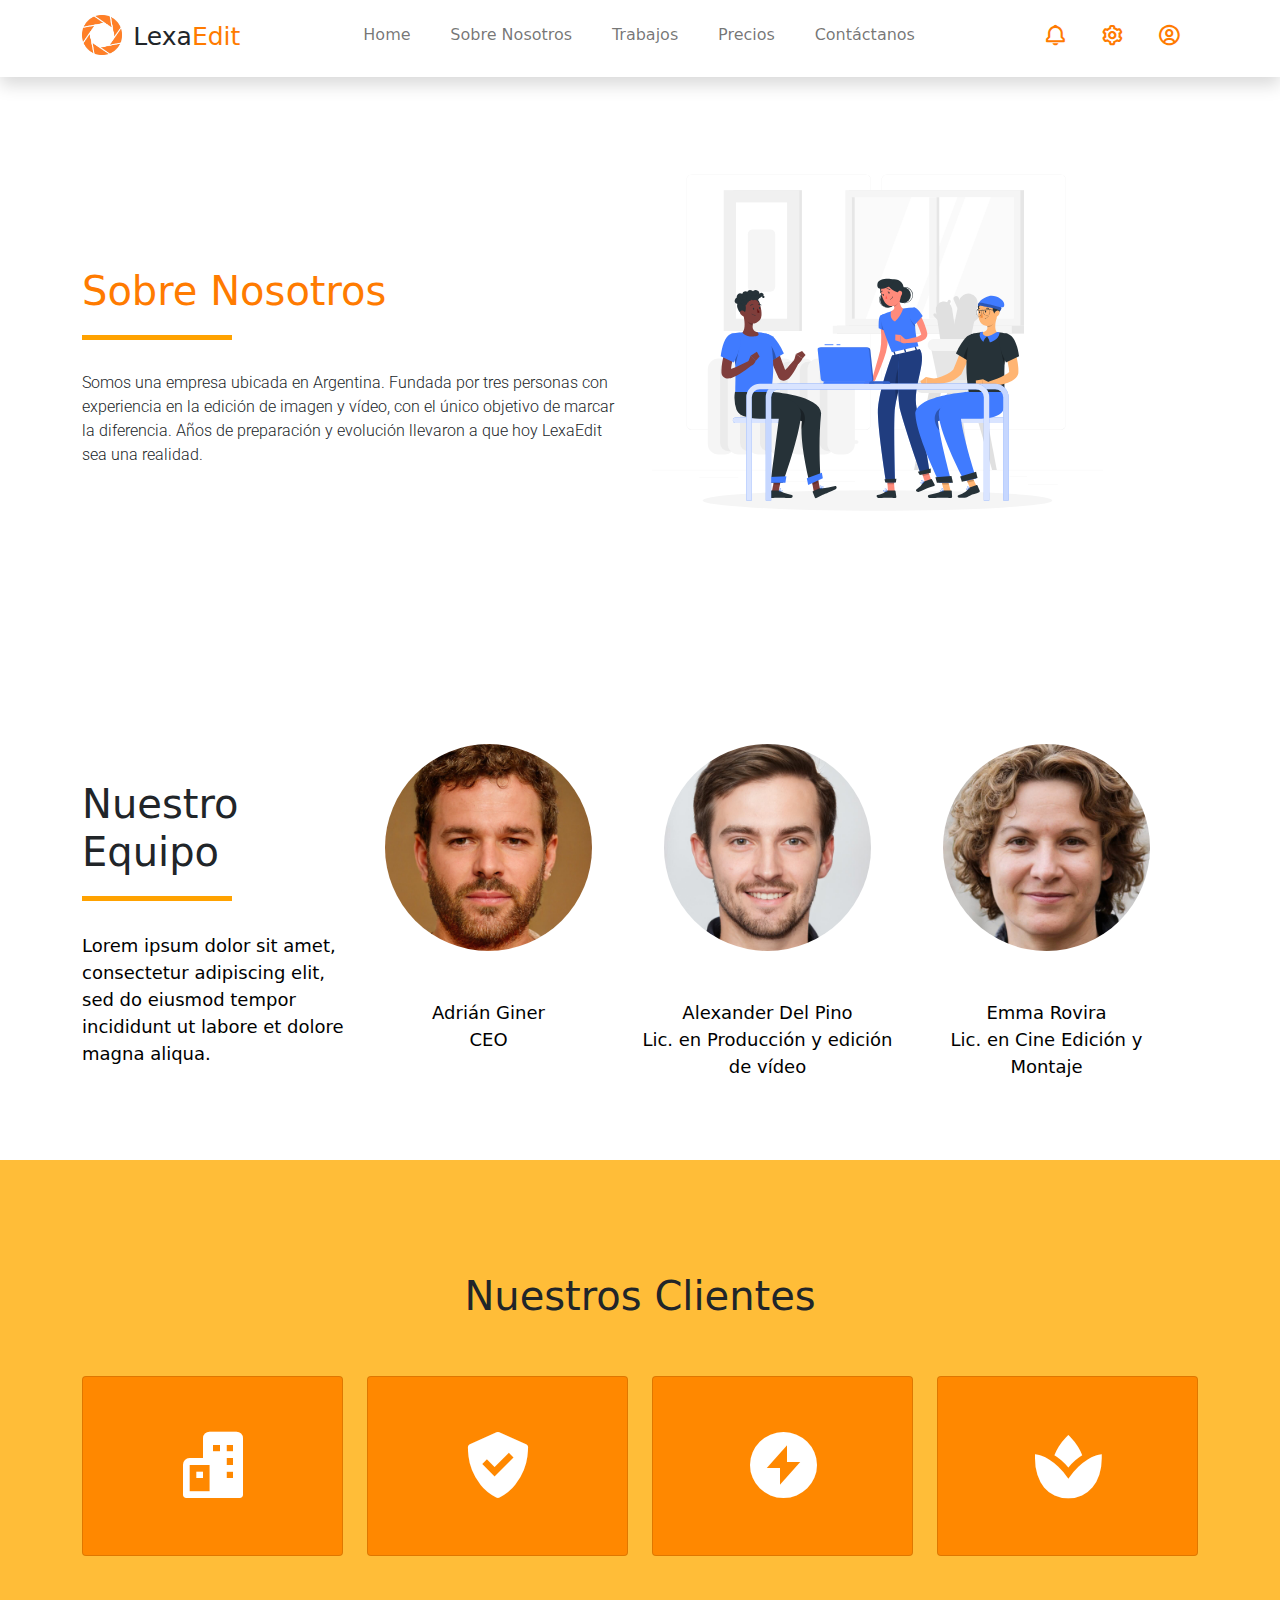
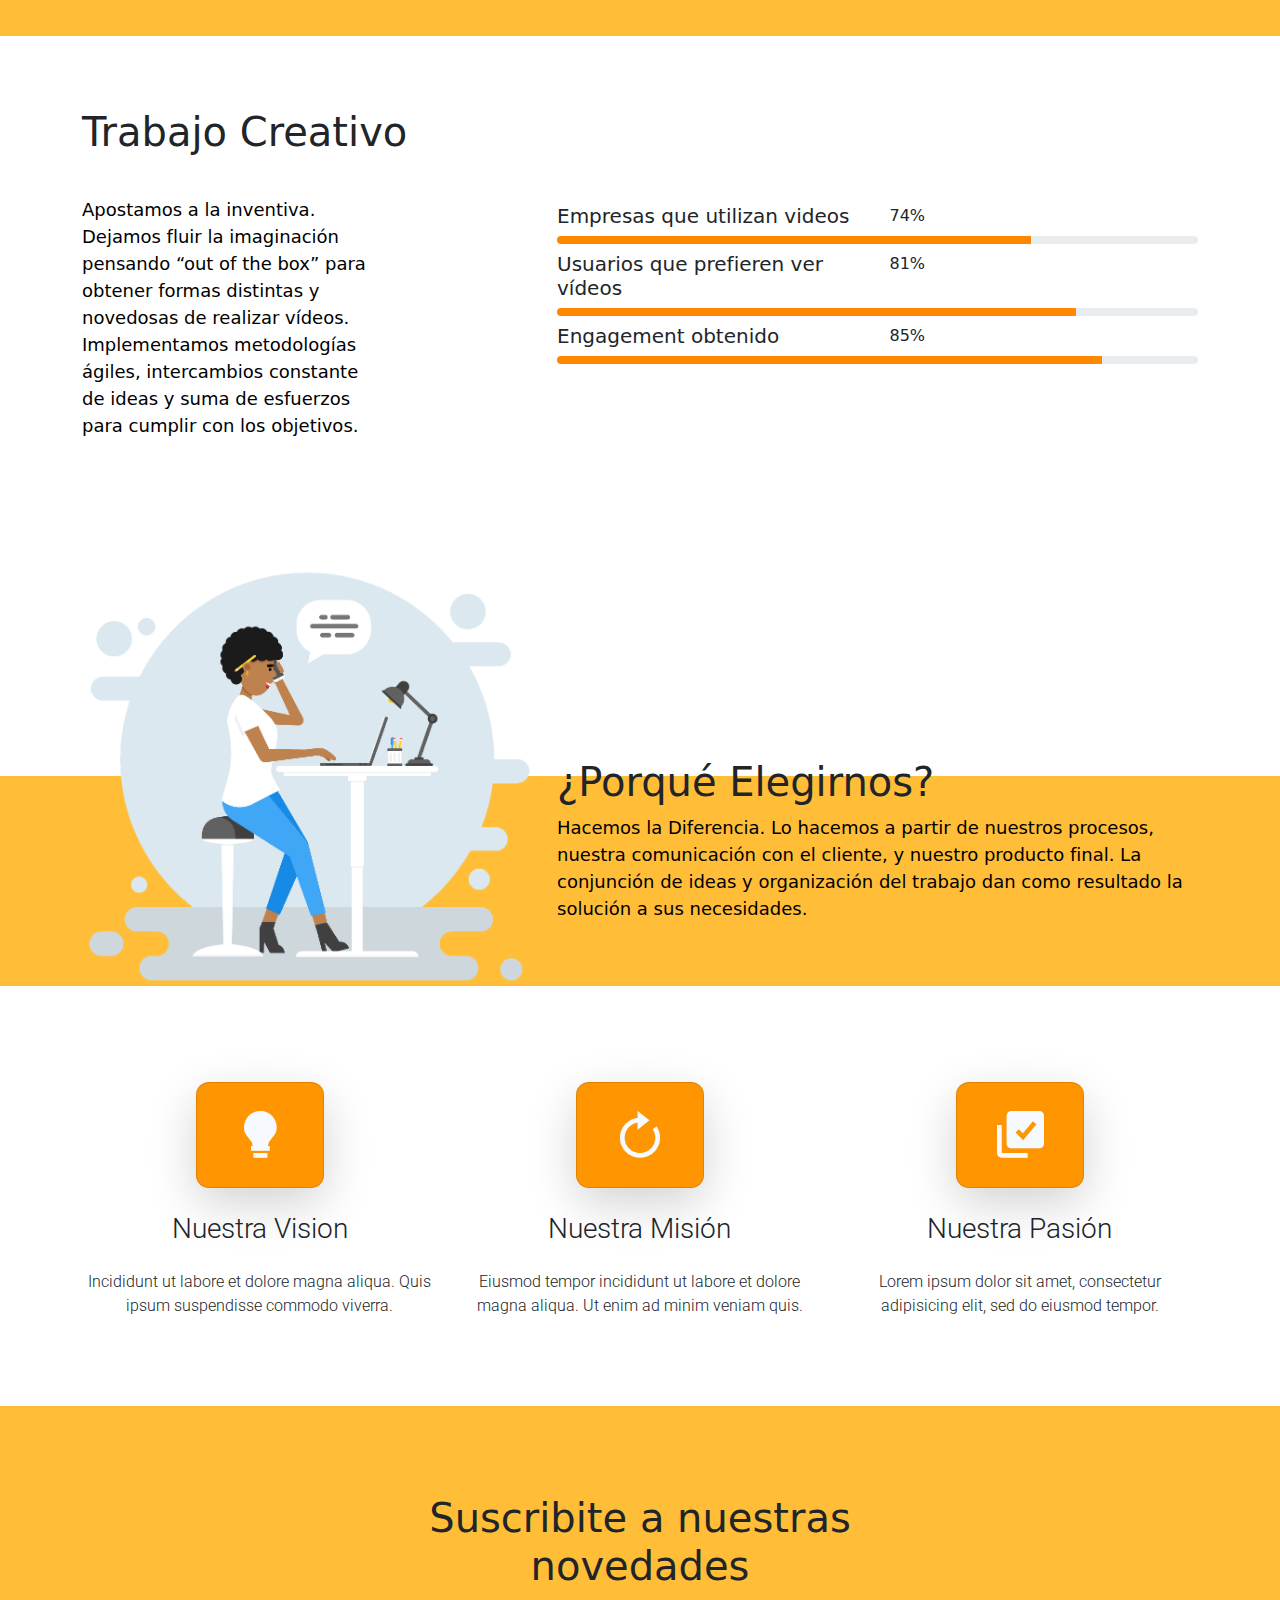
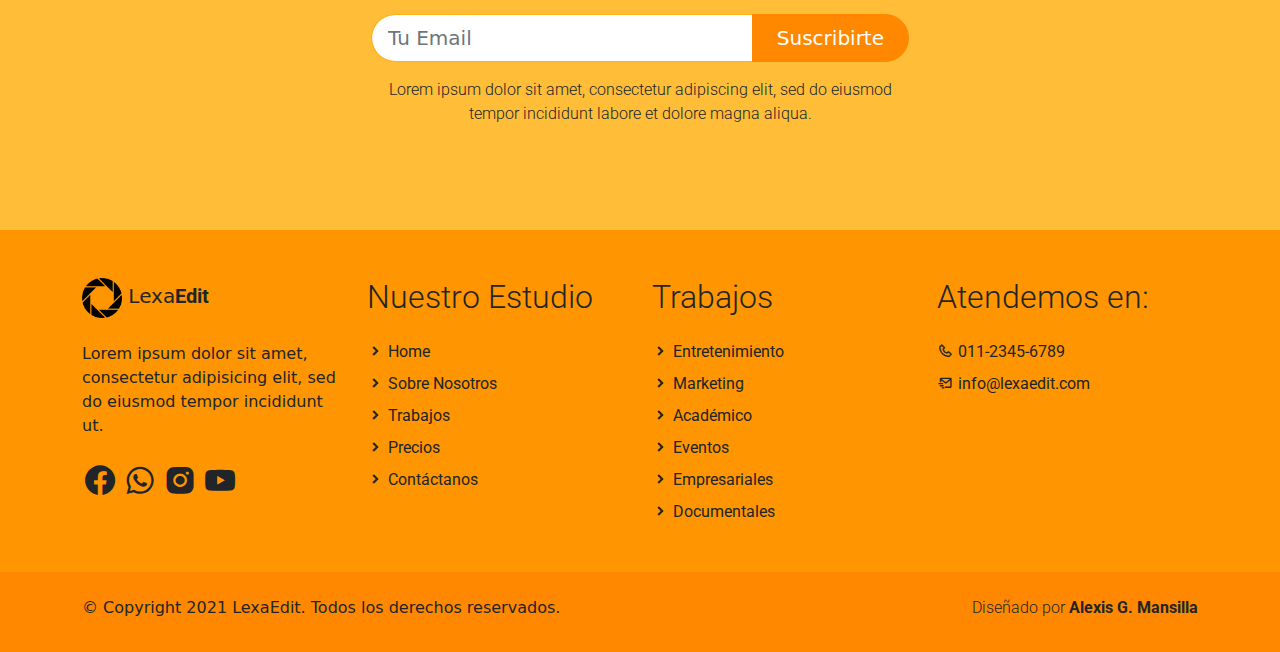
<file: about.html>
<!DOCTYPE html>
<html lang="es">

<head>
  <title>Estudio de Edición de vídeos</title>
    <meta charset="utf-8">
    <meta name="viewport" content="width=device-width, initial-scale=1">
    <link rel="apple-touch-icon" href="assets/img/logo-apple.png">
    <link rel="shortcut icon" type="image/x-icon" href="assets/img/logo-short.png">
    <!-- Load Require CSS -->
    <link href="assets/css/bootstrap.min.css" rel="stylesheet">
    <!-- Font CSS -->
    <link href="assets/css/boxicon.min.css" rel="stylesheet">
    <link href="https://fonts.googleapis.com/css2?family=Roboto:wght@300;400;500;700&display=swap" rel="stylesheet">
    <link rel="stylesheet" href="assets/css/estilos.css">

</head>

<body>
    <!-- Header -->
    <nav id="main_nav" class="navbar navbar-expand-lg navbar-light bg-white shadow">
        <div class="container d-flex justify-content-between align-items-center">
            <a class="navbar-brand h1" href="index.html">
                <img class= "logonav" src="./assets/img/logocolor.png">

                <span class="text-dark textologo ">Lexa</span><span class="text-primary textologo">Edit</span>
            </a>
            <button class="navbar-toggler border-0" type="button" data-bs-toggle="collapse" data-bs-target="#navbar-toggler-success" aria-controls="navbarSupportedContent" aria-expanded="false" aria-label="Toggle navigation">
                <span class="navbar-toggler-icon"></span>
            </button>

            <div class="align-self-center collapse navbar-collapse flex-fill  d-lg-flex justify-content-lg-between" id="navbar-toggler-success">
                <div class="flex-fill mx-xl-5 mb-2">
                    <ul class="nav navbar-nav d-flex justify-content-between mx-xl-5 text-center text-dark">
                       <li class="nav-item">
                            <a class="nav-link btn-outline-primary rounded-pill px-3" href="index.html">Home</a>
						<!-- px = padding y mx es el margin 
						rounded-pill =genera ese boton con bordes redondeados rounded-circle-->	
                        </li>
                        <li class="nav-item">
                            <a class="nav-link btn-outline-primary rounded-pill px-3" href="about.html">Sobre Nosotros</a>
                        </li>
                        <li class="nav-item">
                            <a class="nav-link btn-outline-primary rounded-pill px-3" href="work.html">Trabajos</a>
                        </li>
                        <li class="nav-item">
                            <a class="nav-link btn-outline-primary rounded-pill px-3" href="pricing.html">Precios</a>
                        </li>
                        <li class="nav-item">
                            <a class="nav-link btn-outline-primary rounded-pill px-3" href="contact.html">Contáctanos</a>
                        </li>
                    </ul>
                </div>
                <div class="navbar align-self-center d-flex">
                    <a class="nav-link" href="#"><i class='bx bx-bell bx-sm bx-tada-hover text-primary'></i></a>
                    <a class="nav-link" href="#"><i class='bx bx-cog bx-sm text-primary'></i></a>
                    <a class="nav-link" href="#"><i class='bx bx-user-circle bx-sm text-primary'></i></a>
                </div>
            </div>
        </div>
    </nav>
    <!-- Close Header -->


    <!-- Start Banner Hero -->
    <section class="bg-white w-100">
        <div class="container">
            <div class="row d-flex align-items-center py-5">
                <div class="col-lg-6 text-start">
                    <h1 class="h2 py-5 text-primary typo-space-line">Sobre Nosotros</h1>
                    <p class="light-300">
                        Somos una empresa ubicada en Argentina. Fundada por tres personas con experiencia en la edición de imagen y vídeo, con el único objetivo de marcar la diferencia. Años de preparación y evolución llevaron a que hoy LexaEdit sea una realidad.
                    </p>
                </div>
                <div class="contact-img col-lg-5 align-items-end col-md-8">
                    <img src="./assets/img/about-1.svg">
                </div>
            </div>
        </div>
    </section>
    <!-- End Banner Hero -->


    <!-- Start Team Member -->
    <section class="container py-5">
        <div class="pt-5 pb-3 d-lg-flex align-items-center gx-5">

            <div class="col-lg-3">
                <h2 class="h2 py-5 typo-space-line">Nuestro Equipo</h2>
                <p class="textonegro">
                    Lorem ipsum dolor sit amet, consectetur adipiscing elit,
                    sed do eiusmod tempor incididunt ut labore et dolore magna aliqua.
                </p>
            </div>

            <div class="col-lg-9 row">
                <div class="team-member col-md-4">
                    <img class="team-member-img img-fluid rounded-circle p-4" src="./assets/img/team-01.jpg" alt="Card image">
                    <ul class="team-member-caption list-unstyled text-center pt-4 textonegro">
                        <li>Adrián Giner</li>
                        <li>CEO</li>
                    </ul>
                </div>
                <div class="team-member col-md-4">
                    <img class="team-member-img img-fluid rounded-circle p-4" src="./assets/img/team-02.jpg" alt="Card image">
                    <ul class="team-member-caption list-unstyled text-center pt-4 textonegro">
                        <li>Alexander Del Pino</li>
                        <li>Lic. en Producción y edición de vídeo</li>
                    </ul>
                </div>
                <div class="team-member col-md-4">
                    <img class="team-member-img img-fluid rounded-circle p-4" src="./assets/img/team-03.jpg" alt="Card image">
                    <ul class="team-member-caption list-unstyled text-center pt-4 textonegro">
                        <li>Emma Rovira</li>
                        <li>Lic. en Cine Edición y Montaje</li>
                    </ul>
                </div>
            </div>

        </div>
    </section>
    <!-- End Team Member -->

    <!-- Start Our Partner -->
    <section class="bg-claro py-3">
        <div class="container py-5">
            <h2 class="h2 text-black text-center py-5">Nuestros Clientes</h2>
            <div class="row text-center">
                <div class="col-md-3 mb-3">
                    <div class="card partner-wap py-5">
                        <a href="#"><i class='display-1 text-white bx bxs-buildings'></i></a>
                    </div>
                </div>
                <div class="col-md-3 mb-3">
                    <div class="card partner-wap py-5">
                        <a href="#"><i class='display-1 bx text-white bxs-check-shield bx-lg'></i></a>
                    </div>
                </div>
                <div class="col-md-3 mb-3">
                    <div class="card partner-wap py-5">
                        <a href="#"><i class='display-1 text-white bx bxs-bolt-circle'></i></a>
                    </div>
                </div>
                <div class="col-md-3 mb-3">
                    <div class="card partner-wap py-5">
                        <a href="#"><i class='display-1 text-white bx bxs-spa'></i></a>
                    </div>
                </div>
            </div>
        </div>
    </section>
    <!--End Our Partner-->

    <!-- Start Progress -->
    <section class="bg-white py-5">
        <div class="container my-4">

            <h1 class="creative-heading h2 pb-3">Trabajo Creativo</h1>

            <div class="creative-content row py-3">
                <div class="col-md-5">
                    <p class="col-lg-8 textonegro">Apostamos a la inventiva. Dejamos fluir la imaginación pensando “out of the box” para obtener formas distintas y novedosas de realizar vídeos. Implementamos metodologías ágiles, intercambios constante de ideas y suma de esfuerzos para cumplir con los objetivos. 
                    </p>
                </div>
                <div class="creative-progress col-md-7">

                    <div class="row mt-4 mt-sm-2">
                        <div class="col-6">
                            <h4 class="h5">Empresas que utilizan videos</h4>
                        </div>
                        <div class="col-6 text-right">74%</div>
                    </div>
                    <div class="progress">
                        <div class="progress-bar" role="progressbar" style="width: 74%" aria-valuenow="74" aria-valuemin="0" aria-valuemax="100"></div>
                    </div>

                    <div class="row mt-4 mt-sm-2">
                        <div class="col-6">
                            <h4 class="h5">Usuarios que prefieren ver vídeos</h4>
                        </div>
                        <div class="col-6 text-right">81%</div>
                    </div>
                    <div class="progress">
                        <div class="progress-bar" role="progressbar" style="width: 81%" aria-valuenow="81" aria-valuemin="0" aria-valuemax="100"></div>
                    </div>


                    <div class="row mt-4 mt-sm-2">
                        <div class="col-6">
                            <h4 class="h5">Engagement obtenido</h4>
                        </div>
                        <div class="col-6 text-right">85%</div>
                    </div>
                    <div class="progress">
                        <div class="progress-bar" role="progressbar" style="width: 85%" aria-valuenow="85" aria-valuemin="0" aria-valuemax="100"></div>
                    </div>

                </div>
            </div>
        </div>
    </section>
    <!-- End Progress -->

    <!-- Start Choice -->
    <section class="why-us banner-bg bg-light">
        <div class="container my-4">
            <div class="row">
                <div class="banner-img col-lg-5">
                    <img src="./assets/img/work.png" class="rounded img-fluid" alt="">
                </div>
                <div class="banner-content col-lg-7 align-self-end">
                    <h2 class="h2 pb-6">¿Porqué Elegirnos?</h2>
                    <p class="textonegro pb-5 ">Hacemos la Diferencia. Lo hacemos a partir de nuestros procesos, nuestra comunicación con el cliente, y nuestro producto final. La conjunción de ideas y organización del trabajo dan como resultado la solución a sus necesidades.
                    </p>
                </div>
            </div>
        </div>
    </section>
    <!-- End Choice -->

    <!-- Start Aim -->
    <section class="banner-bg bg-white py-5">
        <div class="container my-4">
            <div class="row text-center">

                <div class="objective col-lg-4">
                    <div class="objective-icon card m-auto py-4 mb-2 mb-sm-4 bg-secondary shadow-lg">
                        <i class="display-4 bx bxs-bulb text-light"></i>
                    </div>
                    <h2 class="objective-heading h3 mb-2 mb-sm-4 light-300">Nuestra Vision</h2>
                    <p class="light-300">
                        Incididunt ut labore et dolore magna aliqua. Quis ipsum suspendisse commodo viverra.
                    </p>
                </div>

                <div class="objective col-lg-4 mt-sm-0 mt-4">
                    <div class="objective-icon card m-auto py-4 mb-2 mb-sm-4 bg-secondary shadow-lg">
                        <i class='display-4 bx bx-revision text-light'></i>
                    </div>
                    <h2 class="objective-heading h3 mb-2 mb-sm-4 light-300">Nuestra Misión</h2>
                    <p class="light-300">
                        Eiusmod tempor incididunt ut labore et dolore magna aliqua.
                        Ut enim ad minim veniam quis.
                    </p>
                </div>

                <div class="objective col-lg-4 mt-sm-0 mt-4">
                    <div class="objective-icon card m-auto py-4 mb-2 mb-sm-4 bg-secondary shadow-lg">
                        <i class="display-4 bx bxs-select-multiple text-light"></i>
                    </div>
                    <h2 class="objective-heading h3 mb-2 mb-sm-4 light-300">Nuestra Pasión</h2>
                    <p class="light-300">
                        Lorem ipsum dolor sit amet, consectetur adipisicing elit,
                        sed do eiusmod tempor.
                    </p>
                </div>

            </div>
        </div>
    </section>
    <!-- End Aim -->

    <!-- Start Contact -->
    <section class="banner-bg bg-light py-5">
        <div class="container">
            <div class="row">
                <div class="col-lg-6 mx-auto my-4 p-3">
                    <form action="#" method="get"><h1 class="h2 text-center">Suscribite a nuestras novedades</h1>
                    <div class="input-group py-3">
                    
                        <input name="email" type="mail" class="form-control form-control-lg rounded-pill rounded-end" id="email" placeholder="Tu Email" aria-label="Tu Email" required>
                        <button class="btn btn-secondary text-white btn-lg rounded-pill rounded-start px-lg-4" type="submit">Suscribirte</button>
                    </div>
                    <p class="text-center light-300">Lorem ipsum dolor sit amet, consectetur adipiscing elit, sed do eiusmod tempor incididunt labore et dolore magna aliqua.</p>
                    </form>
                </div>
            </div>
        </div>
    </section>
    <!-- End Contact -->


     <!-- Start Footer -->
     <footer class="bg-secondary pt-4">
        <div class="container">
            <div class="row py-4">

                <div class="col-lg-3 col-12 align-left">
                    <a class="navbar-brand" href="index.html">
                        <img class= "logonav" src="./assets/img/logocolor1.png">
                        <span class="text-dark h5">Lexa</span><span class="text-dark h5 semi-bold-600">Edit</span>
                    </a>
                    <p class="text-dark my-lg-4 my-2">
                        Lorem ipsum dolor sit amet, consectetur adipisicing elit,
                        sed do eiusmod tempor incididunt ut.
                    </p>
                    <ul class="list-inline footer-icons light-300">
                        <li class="list-inline-item m-0">
                            <a class="text-dark" target="_blank" href="http://facebook.com/">
                                <i class='bx bxl-facebook-circle bx-md'></i>
                            </a>
                        </li>
                        <li class="list-inline-item m-0">
                            <a class="text-dark" target="_blank" href="https://www.whatsapp.com/">
                                <i class='bx bxl-whatsapp bx-md'></i>
                            </a>
                        </li>
                        <li class="list-inline-item m-0">
                            <a class="text-dark" target="_blank" href="https://www.instagram.com/">
                                <i class='bx bxl-instagram-alt bx-md'></i>
                            </a>
                        </li>
                        <li class="list-inline-item m-0">
                            <a class="text-dark" target="_blank" href="https://www.youtube.com/">
                                <i class='bx bxl-youtube bx-md'></i>
                            </a>
                        </li>
                    </ul>
                </div>

                <div class="col-lg-3 col-md-4 my-sm-0 mt-4">
                    <h3 class="h4 pb-lg-3 text-dark light-300">Nuestro Estudio</h2>
                        <ul class="list-unstyled text-dark light-300">
                            <li class="pb-2">
                                <i class='bx-fw bx bxs-chevron-right bx-xs'></i><a class="text-decoration-none text-dark" 
								href="index.html">Home</a>
                            </li>
                            <li class="pb-2">
                                <i class='bx-fw bx bxs-chevron-right bx-xs'></i><a class="text-decoration-none text-dark py-1" 
								href="about.html">Sobre Nosotros</a>
                            </li>
                            <li class="pb-2">
                                <i class='bx-fw bx bxs-chevron-right bx-xs'></i><a class="text-decoration-none text-dark py-1" 
								href="work.html">Trabajos</a>
                            </li>
                            <li class="pb-2">
                                <i class='bx-fw bx bxs-chevron-right bx-xs'></i></i><a class="text-decoration-none text-dark py-1" 
								href="pricing.html">Precios</a>
                            </li>
                            <li class="pb-2">
                                <i class='bx-fw bx bxs-chevron-right bx-xs'></i><a class="text-decoration-none text-dark py-1" 
								href="contact.html">Contáctanos</a>
                            </li>
                        </ul>
                </div>

                <div class="col-lg-3 col-md-4 my-sm-0 mt-4">
                    <h2 class="h4 pb-lg-3 text-dark light-300">Trabajos</h2>
                    <ul class="list-unstyled text-dark light-300">
                        <li class="pb-2">
                            <i class='bx-fw bx bxs-chevron-right bx-xs'></i><a class="text-decoration-none text-dark py-1" 
							href="#">Entretenimiento</a>
                        </li>
                        <li class="pb-2">
                            <i class='bx-fw bx bxs-chevron-right bx-xs'></i><a class="text-decoration-none text-dark py-1" 
							href="#">Marketing</a>
                        </li>
                        <li class="pb-2">
                            <i class='bx-fw bx bxs-chevron-right bx-xs'></i><a class="text-decoration-none text-dark py-1" 
							href="#">Académico</a>
                        </li>
                        <li class="pb-2">
                            <i class='bx-fw bx bxs-chevron-right bx-xs'></i><a class="text-decoration-none text-dark py-1" 
							href="#">Eventos</a>
                        </li>
                        <li class="pb-2">
                            <i class='bx-fw bx bxs-chevron-right bx-xs'></i><a class="text-decoration-none text-dark py-1" 
							href="#">Empresariales</a>
                        </li>
                        <li class="pb-2">
                            <i class='bx-fw bx bxs-chevron-right bx-xs'></i><a class="text-decoration-none text-dark py-1" 
							href="#">Documentales</a>
                        </li>
                    </ul>
                </div>

                <div class="col-lg-3 col-md-4 my-sm-0 mt-4">
                    <h2 class="h4 pb-lg-3 text-dark light-300">Atendemos en:</h2>
                    <ul class="list-unstyled text-dark light-300">
                        <li class="pb-2">
                            <i class='bx-fw bx bx-phone bx-xs'></i><a class="text-decoration-none text-dark py-1" 
							href="tel:010-020-0340">011-2345-6789</a>
                        </li>
                        <li class="pb-2">
                            <i class='bx-fw bx bx-mail-send bx-xs'></i><a class="text-decoration-none text-dark py-1"
							href="mailto:info@company.com">info@lexaedit.com</a>
                        </li>
                    </ul>
                </div>

            </div>
        </div>

        <div class="w-100 bg-primary py-3">
            <div class="container">
                <div class="row pt-2">
                    <div class="col-lg-6 col-sm-12">
                        <p class="text-lg-start text-center text-dark ">
                            © Copyright 2021 LexaEdit. Todos los derechos reservados.
                        </p>
                    </div>
                    <div class="col-lg-6 col-sm-12">
                        <p class="text-lg-end text-center text-dark light-300">
                            Diseñado por <a rel="sponsored" class="text-decoration-none text-dark" 
							target="_blank"><strong>Alexis G. Mansilla</strong></a>
                        </p>
                    </div>
                </div>
            </div>
        </div>

    </footer>
    <!-- End Footer -->


    <!-- Bootstrap -->
    <script src="assets/js/bootstrap.bundle.min.js"></script>


</body>

</html>
</file>
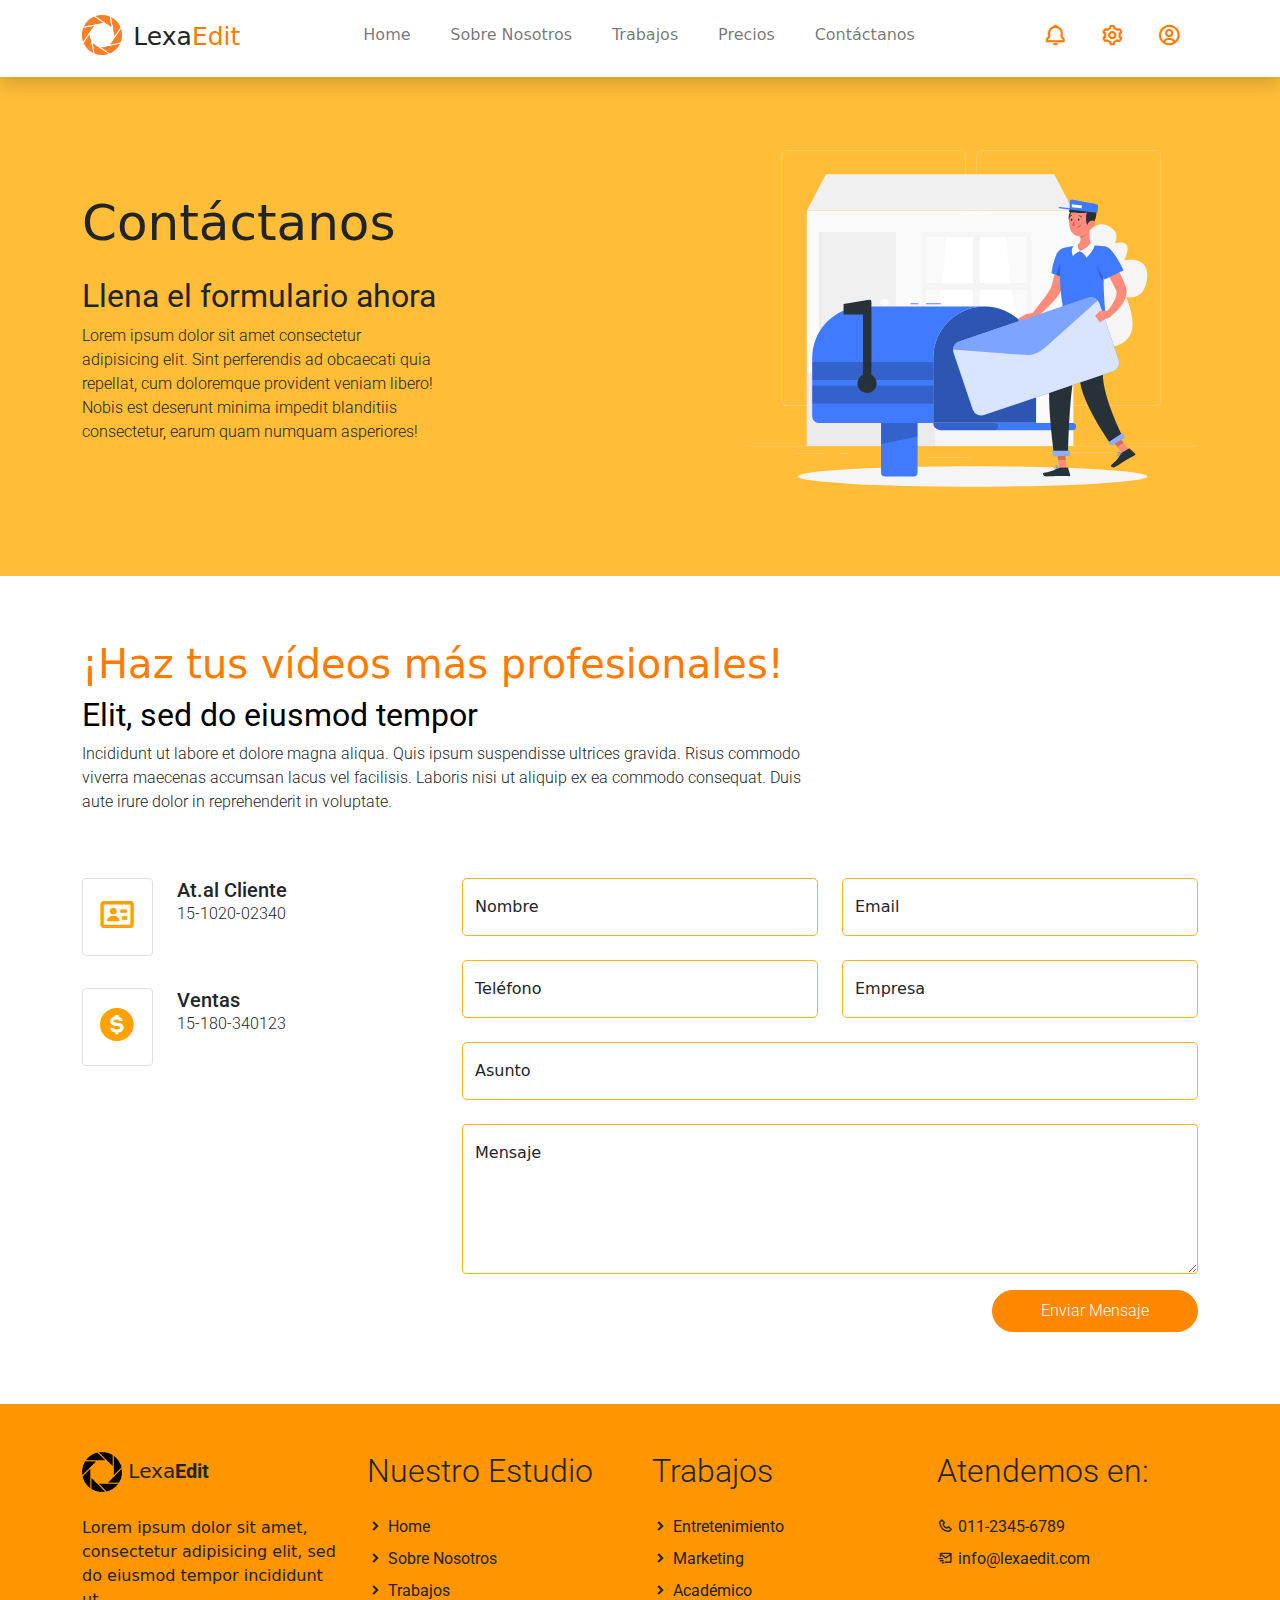
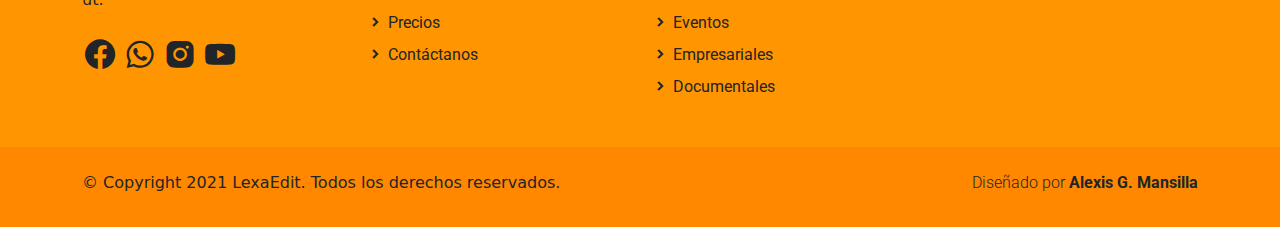
<file: contact.html>
<!DOCTYPE html>
<html lang="es">

<head>
  <title>Estudio de Edición de vídeos</title>
    <meta charset="utf-8">
    <meta name="viewport" content="width=device-width, initial-scale=1">
    <link rel="apple-touch-icon" href="assets/img/logo-apple.png">
    <link rel="shortcut icon" type="image/x-icon" href="assets/img/logo-short.png">
    <!-- Load Require CSS -->
    <link href="assets/css/bootstrap.min.css" rel="stylesheet">
    <!-- Font CSS -->
    <link href="assets/css/boxicon.min.css" rel="stylesheet">
    <link href="https://fonts.googleapis.com/css2?family=Roboto:wght@300;400;500;700&display=swap" rel="stylesheet">
		<!-- carga CSS -->
    <link rel="stylesheet" href="assets/css/estilos.css">

</head>

<body>
    <!-- Header -->
    <nav id="main_nav" class="navbar navbar-expand-lg navbar-light bg-white shadow">
        <div class="container d-flex justify-content-between align-items-center">
            <a class="navbar-brand h1" href="index.html">
                <img class= "logonav" src="./assets/img/logocolor.png">

                <span class="text-dark textologo ">Lexa</span><span class="text-primary textologo">Edit</span></a>
           
            <button class="navbar-toggler border-0" type="button" data-bs-toggle="collapse" data-bs-target="#navbar-toggler-success" aria-controls="navbarSupportedContent" aria-expanded="false" aria-label="Toggle navigation">
                <span class="navbar-toggler-icon"></span>
            </button>

            <div class="align-self-center collapse navbar-collapse flex-fill  d-lg-flex justify-content-lg-between" id="navbar-toggler-success">
                <div class="flex-fill mx-xl-5 mb-2">
                    <ul class="nav navbar-nav d-flex justify-content-between mx-xl-5 text-center text-dark">
                       <li class="nav-item">
                            <a class="nav-link btn-outline-primary rounded-pill px-3" href="index.html">Home</a>
						<!-- px = padding y mx es el margin 
						rounded-pill =genera ese boton con bordes redondeados rounded-circle-->	
                        </li>
                        <li class="nav-item">
                            <a class="nav-link btn-outline-primary rounded-pill px-3" href="about.html">Sobre Nosotros</a>
                        </li>
                        <li class="nav-item">
                            <a class="nav-link btn-outline-primary rounded-pill px-3" href="work.html">Trabajos</a>
                        </li>
                        <li class="nav-item">
                            <a class="nav-link btn-outline-primary rounded-pill px-3" href="pricing.html">Precios</a>
                        </li>
                        <li class="nav-item">
                            <a class="nav-link btn-outline-primary rounded-pill px-3" href="contact.html">Contáctanos</a>
                        </li>
                    </ul>
                </div>
                <div class="navbar align-self-center d-flex">
                    <a class="nav-link" href="#"><i class='bx bx-bell bx-sm bx-tada-hover text-primary'></i></a>
                    <a class="nav-link" href="#"><i class='bx bx-cog bx-sm text-primary'></i></a>
                    <a class="nav-link" href="#"><i class='bx bx-user-circle bx-sm text-primary'></i></a>
                </div>
            </div>
        </div>
    </nav>
    <!-- Close Header -->


    <!-- Start Banner Hero -->
    <section class="bg-light">
        <div class="container py-4">
            <div class="row align-items-center justify-content-between">
                <div class="contact-header col-lg-4">
                    <h1 class="textowork pb-3">Contáctanos</h1>
                    <h3 class="h4 text-dark regular-400">Llena el formulario ahora</h3>
                    <p class="text-dark light-300">
                        Lorem ipsum dolor sit amet consectetur adipisicing elit. Sint perferendis ad obcaecati quia repellat, cum doloremque provident veniam libero! Nobis est deserunt minima impedit blanditiis consectetur, earum quam numquam asperiores!
                    </p>
                </div>
                <div class="contact-img col-lg-5 align-items-end col-md-4">
                    <img src="./assets/img/contact-1.svg">
                </div>
            </div>
        </div>
    </section>
    <!-- End Banner Hero -->


    <!-- Start Contact -->
    <section class="container py-5">

        <h1 class="col-12 col-xl-8 h2 text-left text-primary pt-3">¡Haz tus vídeos más profesionales!</h1>
        <h2 class="col-12 col-xl-8 h4 text-left regular-400">Elit, sed do eiusmod tempor </h2>
        <p class="col-12 col-xl-8 text-left text-black pb-5 light-300">
            Incididunt ut labore et dolore magna aliqua. Quis ipsum suspendisse ultrices
            gravida. Risus commodo viverra maecenas accumsan lacus vel facilisis. Laboris
            nisi ut aliquip ex ea commodo consequat. Duis aute irure dolor in reprehenderit
            in voluptate.
        </p>

        <div class="row pb-4">
            <div class="col-lg-4">

                <div class="contact row mb-4">
                    <div class="contact-icon col-lg-3 col-3">
                        <div class="py-3 mb-2 text-center border rounded text-secondary">
                            <i class='display-6 bx bx-id-card'></i>
                        </div>
                    </div>
                    <ul class="contact-info list-unstyled col-lg-9 col-9  light-300">
                        <li class="h5 mb-0">At.al Cliente</li>
                        <li class="text-black">15-1020-02340</li>
                    </ul>
                </div>

                <div class="contact row mb-4">
                    <div class="contact-icon col-lg-3 col-3">
                        <div class="border py-3 mb-2 text-center border rounded text-secondary">
                            <i class='bx bxs-dollar-circle display-6'></i>
                        </div>
                    </div>
                    <ul class="contact-info list-unstyled col-lg-9 col-9 light-300">
                        <li class="h5 mb-0">Ventas</li>
                        <li class="text-black">15-180-340123</li>
                    </ul>
                </div>

            </div>


            <!-- Start Contact Form -->
            <div class="col-lg-8 ">
                <form class="contact-form row" method="post" action="#" role="form">

                    <div class="col-lg-6 mb-4">
                        <div class="form-floating">
                            <input type="text" class="form-control form-control-lg light-300" id="floatingname" name="inputname" placeholder="Name">
                            <label for="floatingname light-300">Nombre</label>
                        </div>
                    </div><!-- End Input Name -->

                    <div class="col-lg-6 mb-4">
                        <div class="form-floating">
                            <input type="text" class="form-control form-control-lg light-300" id="floatingemail" name="inputemail" placeholder="Email">
                            <label for="floatingemail light-300">Email</label>
                        </div>
                    </div><!-- End Input Email -->

                    <div class="col-lg-6 mb-4">
                        <div class="form-floating">
                            <input type="text" class="form-control form-control-lg light-300" id="floatingphone" name="inputphone" placeholder="Phone">
                            <label for="floatingphone light-300">Teléfono</label>
                        </div>
                    </div><!-- End Input Phone -->

                    <div class="col-lg-6 mb-4">
                        <div class="form-floating">
                            <input type="text" class="form-control form-control-lg light-300" id="floatingcompany" name="inputcompany" placeholder="Company Name">
                            <label for="floatingcompany light-300">Empresa</label>
                        </div>
                    </div><!-- End Input Company Name -->

                    <div class="col-12">
                        <div class="form-floating mb-4">
                            <input type="text" class="form-control form-control-lg light-300" id="floatingsubject" name="inputsubject" placeholder="Subject">
                            <label for="floatingsubject light-300">Asunto</label>
                        </div>
                    </div><!-- End Input Subject -->

                    <div class="col-12">
                        <div class="form-floating mb-3">
                            <textarea class="form-control light-300" rows="8" placeholder="Message" id="floatingtextarea"></textarea>
                            <label for="floatingtextarea light-300">Mensaje</label>
                        </div>
                    </div><!-- End Textarea Message -->

                    <div class="col-md-12 col-12 m-auto text-end">
                        <button type="submit" class="btn btn-secondary rounded-pill px-md-5 px-4 py-2 radius-0 text-light light-300">Enviar Mensaje</button>
                    </div>

                </form>
            </div>
            <!-- End Contact Form -->


        </div>
    </section>
    <!-- End Contact -->


     <!-- Start Footer -->
     <footer class="bg-secondary pt-4">
        <div class="container">
            <div class="row py-4">

                <div class="col-lg-3 col-12 align-left">
                    <a class="navbar-brand" href="index.html">
                        <img class= "logonav" src="./assets/img/logocolor1.png">
                        <span class="text-dark h5">Lexa</span><span class="text-dark h5 semi-bold-600">Edit</span>
                    </a>
                    <p class="text-dark my-lg-4 my-2">
                        Lorem ipsum dolor sit amet, consectetur adipisicing elit,
                        sed do eiusmod tempor incididunt ut.
                    </p>
                    <ul class="list-inline footer-icons light-300">
                        <li class="list-inline-item m-0">
                            <a class="text-dark" target="_blank" href="http://facebook.com/">
                                <i class='bx bxl-facebook-circle bx-md'></i>
                            </a>
                        </li>
                        <li class="list-inline-item m-0">
                            <a class="text-dark" target="_blank" href="https://www.whatsapp.com/">
                                <i class='bx bxl-whatsapp bx-md'></i>
                            </a>
                        </li>
                        <li class="list-inline-item m-0">
                            <a class="text-dark" target="_blank" href="https://www.instagram.com/">
                                <i class='bx bxl-instagram-alt bx-md'></i>
                            </a>
                        </li>
                        <li class="list-inline-item m-0">
                            <a class="text-dark" target="_blank" href="https://www.youtube.com/">
                                <i class='bx bxl-youtube bx-md'></i>
                            </a>
                        </li>
                    </ul>
                </div>

                <div class="col-lg-3 col-md-4 my-sm-0 mt-4">
                    <h3 class="h4 pb-lg-3 text-dark light-300">Nuestro Estudio</h2>
                        <ul class="list-unstyled text-dark light-300">
                            <li class="pb-2">
                                <i class='bx-fw bx bxs-chevron-right bx-xs'></i><a class="text-decoration-none text-dark" 
								href="index.html">Home</a>
                            </li>
                            <li class="pb-2">
                                <i class='bx-fw bx bxs-chevron-right bx-xs'></i><a class="text-decoration-none text-dark py-1" 
								href="about.html">Sobre Nosotros</a>
                            </li>
                            <li class="pb-2">
                                <i class='bx-fw bx bxs-chevron-right bx-xs'></i><a class="text-decoration-none text-dark py-1" 
								href="work.html">Trabajos</a>
                            </li>
                            <li class="pb-2">
                                <i class='bx-fw bx bxs-chevron-right bx-xs'></i></i><a class="text-decoration-none text-dark py-1" 
								href="pricing.html">Precios</a>
                            </li>
                            <li class="pb-2">
                                <i class='bx-fw bx bxs-chevron-right bx-xs'></i><a class="text-decoration-none text-dark py-1" 
								href="contact.html">Contáctanos</a>
                            </li>
                        </ul>
                </div>

                <div class="col-lg-3 col-md-4 my-sm-0 mt-4">
                    <h2 class="h4 pb-lg-3 text-dark light-300">Trabajos</h2>
                    <ul class="list-unstyled text-dark light-300">
                        <li class="pb-2">
                            <i class='bx-fw bx bxs-chevron-right bx-xs'></i><a class="text-decoration-none text-dark py-1" 
							href="#">Entretenimiento</a>
                        </li>
                        <li class="pb-2">
                            <i class='bx-fw bx bxs-chevron-right bx-xs'></i><a class="text-decoration-none text-dark py-1" 
							href="#">Marketing</a>
                        </li>
                        <li class="pb-2">
                            <i class='bx-fw bx bxs-chevron-right bx-xs'></i><a class="text-decoration-none text-dark py-1" 
							href="#">Académico</a>
                        </li>
                        <li class="pb-2">
                            <i class='bx-fw bx bxs-chevron-right bx-xs'></i><a class="text-decoration-none text-dark py-1" 
							href="#">Eventos</a>
                        </li>
                        <li class="pb-2">
                            <i class='bx-fw bx bxs-chevron-right bx-xs'></i><a class="text-decoration-none text-dark py-1" 
							href="#">Empresariales</a>
                        </li>
                        <li class="pb-2">
                            <i class='bx-fw bx bxs-chevron-right bx-xs'></i><a class="text-decoration-none text-dark py-1" 
							href="#">Documentales</a>
                        </li>
                    </ul>
                </div>

                <div class="col-lg-3 col-md-4 my-sm-0 mt-4">
                    <h2 class="h4 pb-lg-3 text-dark light-300">Atendemos en:</h2>
                    <ul class="list-unstyled text-dark light-300">
                        <li class="pb-2">
                            <i class='bx-fw bx bx-phone bx-xs'></i><a class="text-decoration-none text-dark py-1" 
							href="tel:010-020-0340">011-2345-6789</a>
                        </li>
                        <li class="pb-2">
                            <i class='bx-fw bx bx-mail-send bx-xs'></i><a class="text-decoration-none text-dark py-1"
							href="mailto:info@company.com">info@lexaedit.com</a>
                        </li>
                    </ul>
                </div>

            </div>
        </div>

        <div class="w-100 bg-primary py-3">
            <div class="container">
                <div class="row pt-2">
                    <div class="col-lg-6 col-sm-12">
                        <p class="text-lg-start text-center text-dark ">
                            © Copyright 2021 LexaEdit. Todos los derechos reservados.
                        </p>
                    </div>
                    <div class="col-lg-6 col-sm-12">
                        <p class="text-lg-end text-center text-dark light-300">
                            Diseñado por <a rel="sponsored" class="text-decoration-none text-dark" 
							target="_blank"><strong>Alexis G. Mansilla</strong></a>
                        </p>
                    </div>
                </div>
            </div>
        </div>

    </footer>
    <!-- End Footer -->



    <!-- Bootstrap -->
    <script src="assets/js/bootstrap.bundle.min.js"></script>


</body>

</html>
</file>
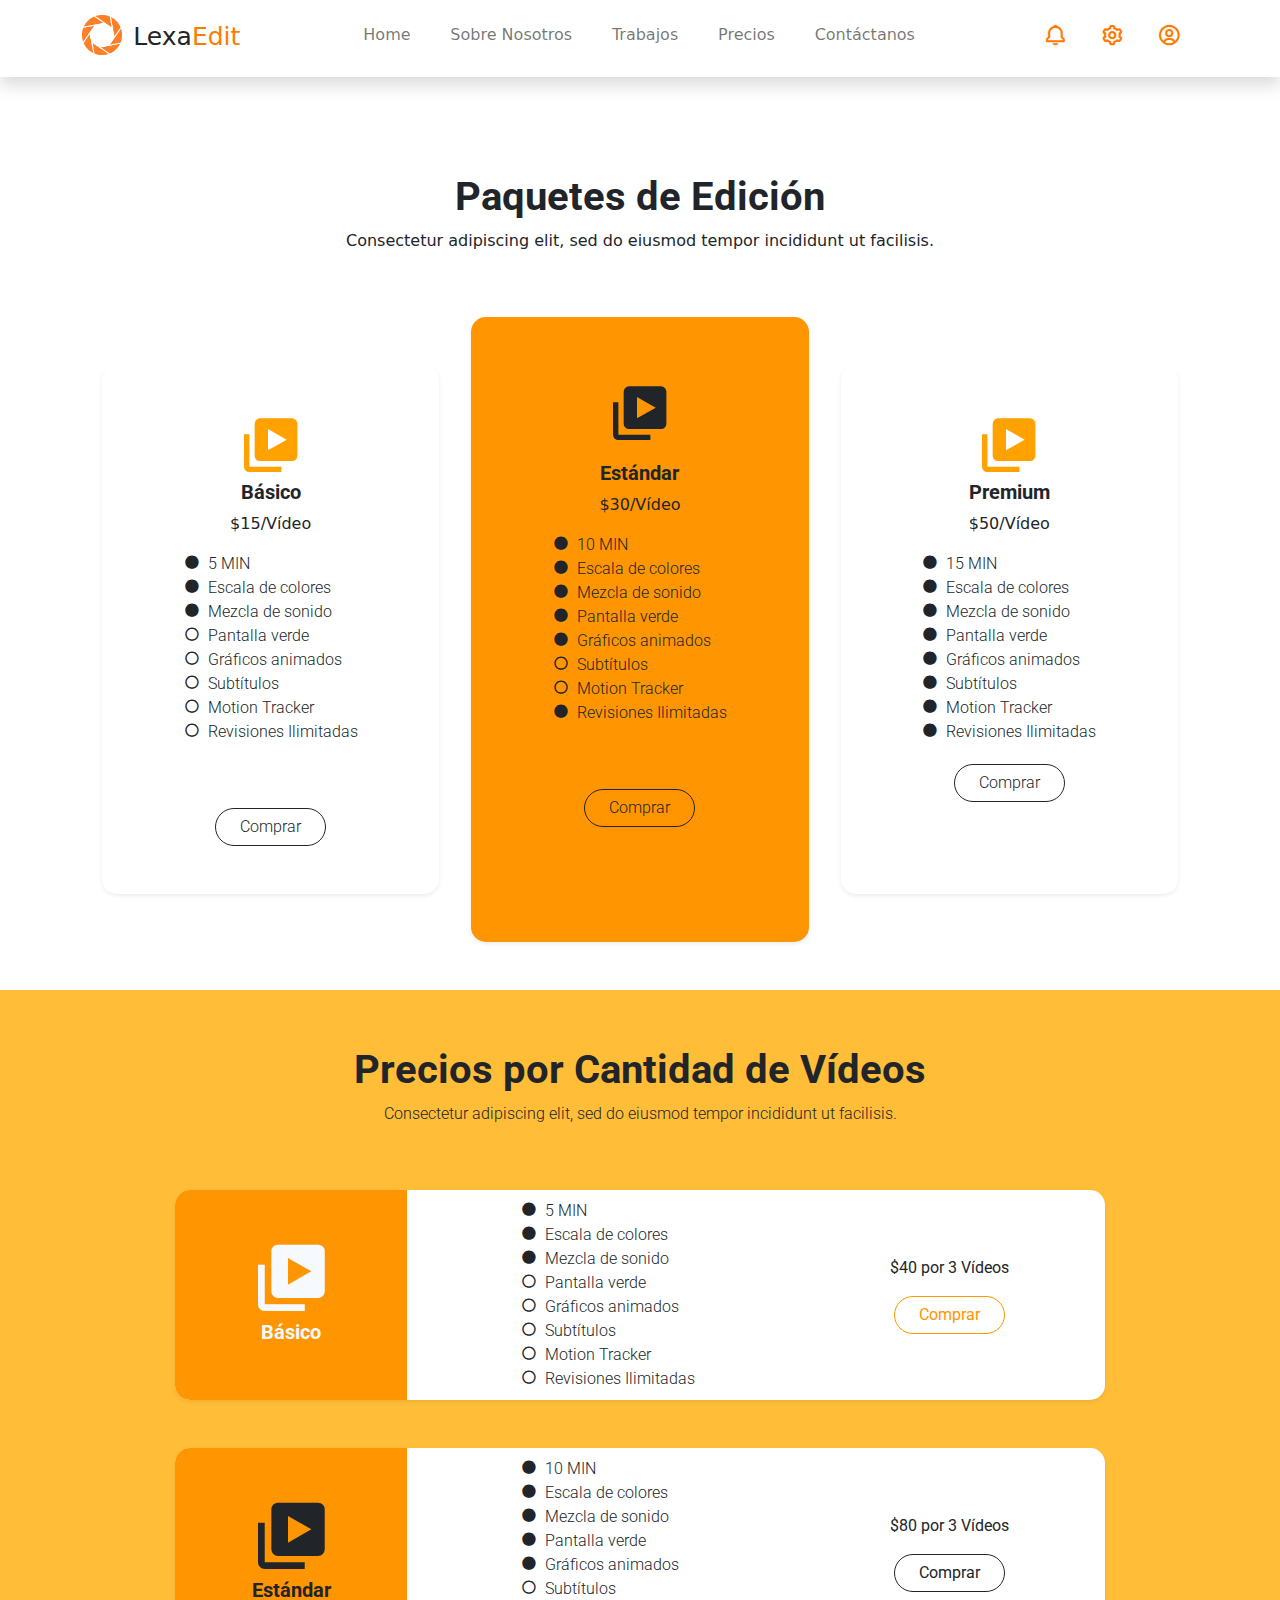
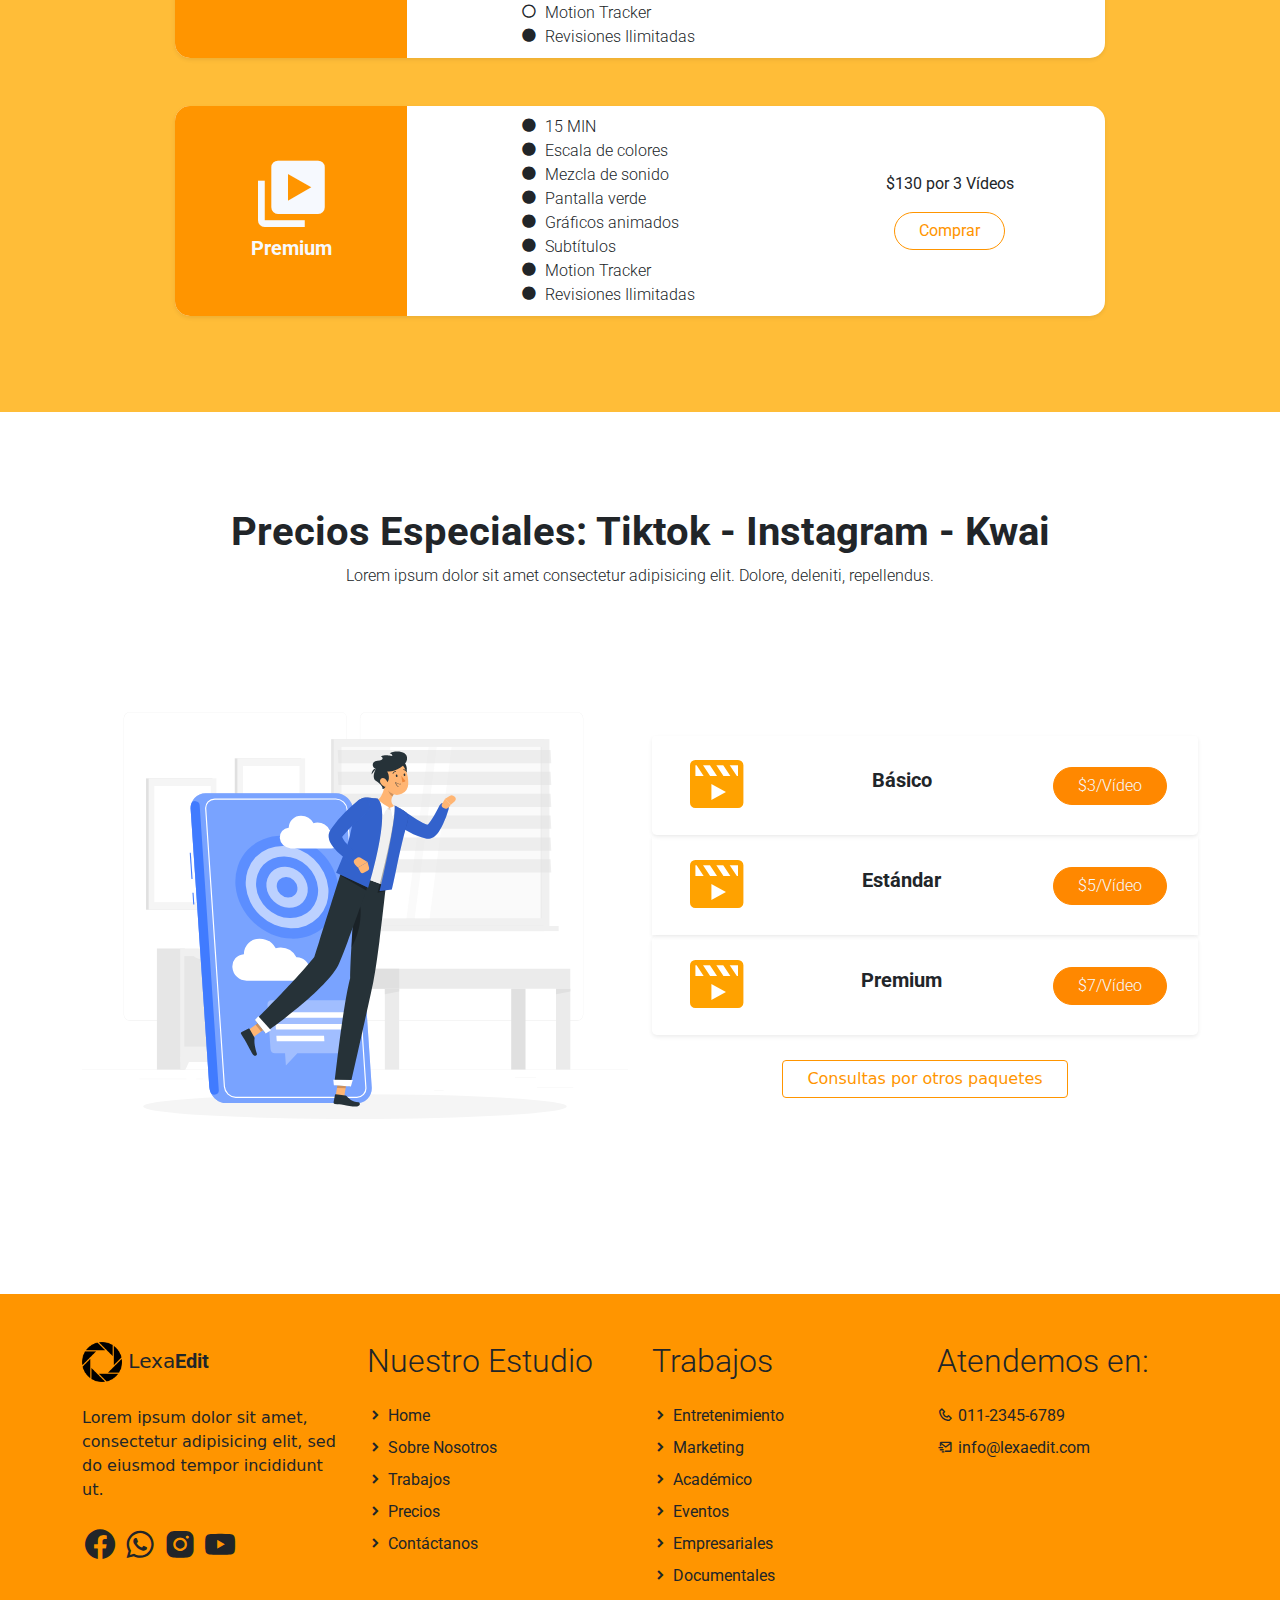
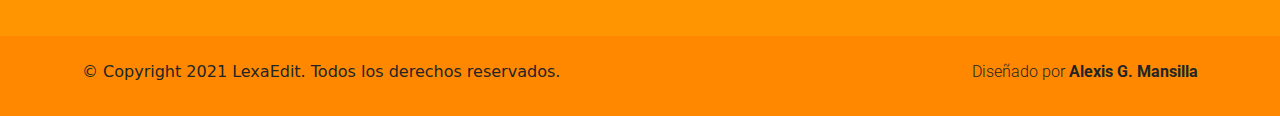
<file: pricing.html>
<!DOCTYPE html>
<html lang="es">

<head>
  <title>Estudio de Edición de vídeos</title>
    <meta charset="utf-8">
    <meta name="viewport" content="width=device-width, initial-scale=1">
    <link rel="apple-touch-icon" href="assets/img/logo-apple.png">
    <link rel="shortcut icon" type="image/x-icon" href="assets/img/logo-short.png">
    <!-- Load Require CSS -->
    <link href="assets/css/bootstrap.min.css" rel="stylesheet">
    <!-- Font CSS -->
    <link href="assets/css/boxicon.min.css" rel="stylesheet">
    <link href="https://fonts.googleapis.com/css2?family=Roboto:wght@300;400;500;700&display=swap" rel="stylesheet">
		<!-- carga CSS -->
    <link rel="stylesheet" href="assets/css/estilos.css">
</head>

<body>
    <!-- Header -->
    <nav id="main_nav" class="navbar navbar-expand-lg navbar-light bg-white shadow">
        <div class="container d-flex justify-content-between align-items-center">
            <a class="navbar-brand h1" href="index.html">
                <img class= "logonav" src="./assets/img/logocolor.png">

                <span class="text-dark textologo ">Lexa</span><span class="text-primary textologo">Edit</span></a>

            <button class="navbar-toggler border-0" type="button" data-bs-toggle="collapse" data-bs-target="#navbar-toggler-success" aria-controls="navbarSupportedContent" aria-expanded="false" aria-label="Toggle navigation">
                <span class="navbar-toggler-icon"></span>
            </button>

            <div class="align-self-center collapse navbar-collapse flex-fill  d-lg-flex justify-content-lg-between" id="navbar-toggler-success">
                <div class="flex-fill mx-xl-5 mb-2">
                    <ul class="nav navbar-nav d-flex justify-content-between mx-xl-5 text-center text-dark">
                       <li class="nav-item">
                            <a class="nav-link btn-outline-primary rounded-pill px-3" href="index.html">Home</a>
						<!-- px = padding y mx es el margin 
						rounded-pill =genera ese boton con bordes redondeados rounded-circle-->	
                        </li>
                        <li class="nav-item">
                            <a class="nav-link btn-outline-primary rounded-pill px-3" href="about.html">Sobre Nosotros</a>
                        </li>
                        <li class="nav-item">
                            <a class="nav-link btn-outline-primary rounded-pill px-3" href="work.html">Trabajos</a>
                        </li>
                        <li class="nav-item">
                            <a class="nav-link btn-outline-primary rounded-pill px-3" href="pricing.html">Precios</a>
                        </li>
                        <li class="nav-item">
                            <a class="nav-link btn-outline-primary rounded-pill px-3" href="contact.html">Contáctanos</a>
                        </li>
                    </ul>
                </div>
                <div class="navbar align-self-center d-flex">
                    <a class="nav-link" href="#"><i class='bx bx-bell bx-sm bx-tada-hover text-primary'></i></a>
                    <a class="nav-link" href="#"><i class='bx bx-cog bx-sm text-primary'></i></a>
                    <a class="nav-link" href="#"><i class='bx bx-user-circle bx-sm text-primary'></i></a>
                </div>
            </div>
        </div>
    </nav>
    <!-- Close Header -->


    <!-- Start pricing -->
    <div class="container-lg py-5">
        <div class="col-md-12 m-auto text-center py-5">
            <h1 class="pricing-header h2 semi-bold-600">Paquetes de Edición</h1>
            <p class="pricing-footer">
                Consectetur adipiscing elit, sed do eiusmod tempor incididunt ut facilisis.
            </p>
        </div>
        <div class="row px-lg-3">
                
            <div class="col-md-4 pb-5 pt-sm-0 mt-5 px-xl-3">
                <div class="pricing-table card h-100 shadow-sm border-0 py-5">
                    <div class="pricing-table-body card-body rounded-pill text-center align-self-center p-md-0">
                        <i class="pricing-table-icon display-3 bx bxs-videos text-secondary"></i>
                        <h2 class="pricing-table-heading h5 semi-bold-600">Básico</h2>
                        <p>$15/Vídeo</p>
                        <ul class="pricing-table-body text-start text-dark px-4 list-unstyled light-300">
                            <li><i class="bx bxs-circle me-2"></i>5 MIN</li>
                            <li><i class="bx bxs-circle me-2"></i>Escala de colores</li>
                            <li><i class="bx bxs-circle me-2"></i>Mezcla de sonido</li>
                            <li><i class="bx bx-circle me-2"></i>Pantalla verde</li>
                            <li><i class="bx bx-circle me-2"></i>Gráficos animados</li>
                            <li><i class="bx bx-circle me-2"></i>Subtítulos</li>
                            <li><i class="bx bx-circle me-2"></i>Motion Tracker</li>
                            <li><i class="bx bx-circle me-2"></i>Revisiones Ilimitadas</li>
                        </ul>
                        <div class="pricing-table-footer pt-5">
                            <a href="#" class="btn rounded-pill px-4 btn-outline-dark light-300">Comprar</a>
                        </div>
                    </div>
                </div>
            </div>


            <div class="col-md-4 pt-sm-0 pt-3 px-xl-3">
                <div class="pricing-table card bg-secondary h-100 card-rounded shadow-sm border-0 py-5">
                    <div class="pricing-table-body card-body text-center text-dark align-self-center p-md-0">
                        <i class="pricing-table-icon display-3 bx bxs-videos text-dark py-3"></i>
                        <h2 class="pricing-table-heading h5 semi-bold-600">Estándar</h2>
                        <p>$30/Vídeo</p>
                        <ul class="pricing-table-list text-start text-dark px-4 list-unstyled light-300">
                            <li><i class="bx bxs-circle me-2"></i>10 MIN</li>
                            <li><i class="bx bxs-circle me-2"></i>Escala de colores</li>
                            <li><i class="bx bxs-circle me-2"></i>Mezcla de sonido</li>
                            <li><i class="bx bxs-circle me-2"></i>Pantalla verde</li>
                            <li><i class="bx bxs-circle me-2"></i>Gráficos animados</li>
                            <li><i class="bx bx-circle me-2"></i>Subtítulos</li>
                            <li><i class="bx bx-circle me-2"></i>Motion Tracker</li>
                            <li><i class="bx bxs-circle me-2"></i>Revisiones Ilimitadas</li>
                        </ul>
                        <div class="pricing-table-footer pt-5 pb-2">
                            <a href="#" class="btn rounded-pill px-4 btn-outline-dark light-300">Comprar</a>
                        </div>
                    </div>
                </div>
            </div>


            <div class="col-md-4 pb-5 pt-sm-0 mt-5 px-xl-3">
                <div class="pricing-table card h-100 shadow-sm border-0 py-5">
                    <div class="pricing-table-body card-body text-center align-self-center p-md-0">
                        <i class="pricing-table-icon display-3 bx bxs-videos text-secondary"></i>
                        <h2 class="pricing-table-heading h5 semi-bold-600">Premium</h2>
                        <p>$50/Vídeo</p>
                        <ul class="pricing-table-list text-start text-dark px-4 list-unstyled light-300">
                            <li><i class="bx bxs-circle me-2"></i>15 MIN</li>
                            <li><i class="bx bxs-circle me-2"></i>Escala de colores</li>
                            <li><i class="bx bxs-circle me-2"></i>Mezcla de sonido</li>
                            <li><i class="bx bxs-circle me-2"></i>Pantalla verde</li>
                            <li><i class="bx bxs-circle me-2"></i>Gráficos animados</li>
                            <li><i class="bx bxs-circle me-2"></i>Subtítulos</li>
                            <li><i class="bx bxs-circle me-2"></i>Motion Tracker</li>
                            <li><i class="bx bxs-circle me-2"></i>Revisiones Ilimitadas</li>
                        </ul>
                        <div class="pricing-table-footer pt-1">
                            <a href="#" class="btn rounded-pill px-4 btn-outline-dark light-300">Comprar</a>
                        </div>
                    </div>
                </div>
            </div>
        </div>

    </div>
    <!-- End Content -->





    <!-- Start Pricing Horizontal Section -->
    <section class="bg-light pt-sm-0 py-5">
        <div class="container py-5">

            <h1 class="h2 semi-bold-600 text-center mt-2">Precios por Cantidad de Vídeos</h1>
            <p class="text-center pb-5 light-300">Consectetur adipiscing elit, sed do eiusmod tempor incididunt ut facilisis.</p>

            <!-- Start Pricing Horizontal -->
            <div class="pricing-horizontal row col-10 m-auto d-flex shadow-sm rounded overflow-hidden bg-white">
                <div class="pricing-horizontal-icon col-md-3 text-center bg-secondary text-light py-4">
                    <i class="display-1 bx bxs-videos pt-4"></i>
                    <h5 class="h5 semi-bold-600 pb-4 light-300">Básico</h5>
                </div>
                <div class="pricing-horizontal-body offset-lg-1 col-md-5 col-lg-4 d-flex align-items-center pl-5 pt-lg-0 pt-4">
                    <ul class="text-left px-4 list-unstyled mb-0 light-300">
                        <li><i class="bx bxs-circle me-2"></i>5 MIN</li>
                        <li><i class="bx bxs-circle me-2"></i>Escala de colores</li>
                        <li><i class="bx bxs-circle me-2"></i>Mezcla de sonido</li>
                        <li><i class="bx bx-circle me-2"></i>Pantalla verde</li>
                        <li><i class="bx bx-circle me-2"></i>Gráficos animados</li>
                        <li><i class="bx bx-circle me-2"></i>Subtítulos</li>
                        <li><i class="bx bx-circle me-2"></i>Motion Tracker</li>
                        <li><i class="bx bx-circle me-2"></i>Revisiones Ilimitadas</li>
                    </ul>
                </div>
                <div class="pricing-horizontal-tag col-md-4 text-center pt-3 d-flex align-items-center">
                    <div class="w-100 light-300">
                        <p>$40 por 3 Vídeos</p>
                        <a href="#" class="btn rounded-pill px-4 btn-outline-primary mb-3">Comprar</a>
                    </div>
                </div>
            </div>
            <!-- End Pricing Horizontal -->

            <!-- Start Pricing Horizontal -->
            <div class="pricing-horizontal row col-10 m-auto d-flex shadow-sm rounded overflow-hidden my-5 bg-white">
                <div class="pricing-horizontal-icon col-md-3 text-center bg-secondary text-dark py-4">
                    <i class="display-1 bx bxs-videos pt-4"></i>
                    <h5 class="h5 semi-bold-600 pb-4 light-300">Estándar</h5>
                </div>
                <div class="pricing-horizontal-body offset-lg-1 col-md-5 col-lg-4 d-flex align-items-center pl-5 pt-lg-0 pt-4">
                    <ul class="text-left px-4 list-unstyled mb-0 light-300">
                        <li><i class="bx bxs-circle me-2"></i>10 MIN</li>
                        <li><i class="bx bxs-circle me-2"></i>Escala de colores</li>
                        <li><i class="bx bxs-circle me-2"></i>Mezcla de sonido</li>
                        <li><i class="bx bxs-circle me-2"></i>Pantalla verde</li>
                        <li><i class="bx bxs-circle me-2"></i>Gráficos animados</li>
                        <li><i class="bx bx-circle me-2"></i>Subtítulos</li>
                        <li><i class="bx bx-circle me-2"></i>Motion Tracker</li>
                        <li><i class="bx bxs-circle me-2"></i>Revisiones Ilimitadas</li>
                    </ul>
                </div>
                <div class="pricing-horizontal-tag col-md-4 text-center pt-3 d-flex align-items-center">
                    <div class="w-100 light-300">
                        <p>$80 por 3 Vídeos</p>
                        <a href="#" class="btn rounded-pill px-4 btn-outline-dark mb-3">Comprar</a>
                    </div>
                </div>
            </div>
            <!-- End Pricing Horizontal -->

            <!-- Start Pricing Horizontal -->
            <div class="pricing-horizontal row col-10 m-auto d-flex shadow-sm rounded overflow-hidden bg-white">
                <div class="pricing-horizontal-icon col-md-3 text-center bg-secondary text-light py-4">
                    <i class="display-1 bx bxs-videos pt-4"></i>
                    <h5 class="h5 semi-bold-600 pb-4 light-300">Premium</h5>
                </div>
                <div class="pricing-horizontal-body offset-lg-1 col-md-5 col-lg-4 d-flex align-items-center pl-5 pt-lg-0 pt-4">
                    <ul class="text-left px-4 list-unstyled mb-0 light-300">
                            <li><i class="bx bxs-circle me-2"></i>15 MIN</li>
                            <li><i class="bx bxs-circle me-2"></i>Escala de colores</li>
                            <li><i class="bx bxs-circle me-2"></i>Mezcla de sonido</li>
                            <li><i class="bx bxs-circle me-2"></i>Pantalla verde</li>
                            <li><i class="bx bxs-circle me-2"></i>Gráficos animados</li>
                            <li><i class="bx bxs-circle me-2"></i>Subtítulos</li>
                            <li><i class="bx bxs-circle me-2"></i>Motion Tracker</li>
                            <li><i class="bx bxs-circle me-2"></i>Revisiones Ilimitadas</li>
                        </ul>
                </div>
                <div class="pricing-horizontal-tag col-md-4 text-center pt-3 d-flex align-items-center">
                    <div class="w-100 light-300">
                        <p>$130 por 3 Vídeos</p>
                        <a href="#" class="btn rounded-pill px-4 btn-outline-primary mb-3">Comprar</a>
                    </div>
                </div>
            </div>
            <!-- End Pricing Horizontal -->

        </div>
    </section>
    <!--End Pricing Horizontal Section-->

    <section class="container py-5">

        <h1 class="h2 semi-bold-600 text-center pt-5">Precios Especiales: Tiktok - Instagram     - Kwai</h1>
        <p class="text-center pb-5 light-300">
            Lorem ipsum dolor sit amet consectetur adipisicing elit. Dolore, deleniti, repellendus.
        </p>

        <div class="row d-flex align-items-center pb-5">

            <div class="col-lg-6 offset-lg-0 col-md-8 offset-md-2">
                <img class="rounded float-right" src="./assets/img/prices-special.svg">
            </div>

            <div class="col-lg-6">

                <!-- Start Pricing List -->
                <div class="pricing-list shadow-sm rounded-top rounded-3 py-sm-0 py-5">
                    <div class="row p-2">
                        <div class="pricing-list-icon col-3 text-center m-auto text-secondary ml-5 py-2">
                            <i class="display-3 bx bxs-movie-play"></i>
                        </div>
                        <div class="pricing-list-body col-md-5 align-items-center pl-3 pt-2">
                            <ul class="list-unstyled text-center light-300">
                                <li class="h5 semi-bold-600 mb-0 mt-3">Básico</li>
                            </ul>
                        </div>
                        <div class="pricing-list-footer col-4 text-center m-auto align-items-center">
                            <a href="#" class="btn rounded-pill px-4 btn-primary light-300">$3/Vídeo</a>
                        </div>
                    </div>
                </div>
                <!-- End Pricing List -->

                <!-- Start Pricing List -->
                <div class="pricing-list shadow-sm py-sm-0 py-5">
                    <div class="row p-2">
                        <div class="pricing-list-icon col-3 text-center m-auto text-secondary ml-5 py-2">
                            <i class="display-3 bx bxs-movie-play"></i>
                        </div>
                        <div class="pricing-list-body col-md-5 align-items-center pl-3 pt-2">
                            <ul class="list-unstyled text-center light-300">
                                <li class="h5 semi-bold-600 mb-0 mt-3">Estándar</li>
                            </ul>
                        </div>
                        <div class="pricing-list-footer col-sm-4 col-5 text-center m-auto align-items-center">
                            <a href="#" class="btn rounded-pill px-4 btn-primary light-300">$5/Vídeo</a>
                        </div>
                    </div>
                </div>
                <!-- End Pricing List -->

                <!-- Start Pricing List -->
                <div class="pricing-list shadow-sm rounded-botton rounded-3 py-sm-0 py-5">
                    <div class="row p-2">
                        <div class="pricing-list-icon col-sm-3 text-center m-auto text-secondary ml-5 py-2">
                            <i class="display-3 bx bxs-movie-play"></i>
                        </div>
                        <div class="pricing-list-body col-md-5 align-items-center pl-3 pt-2">
                            <ul class="list-unstyled text-center light-300">
                                <li class="h5 semi-bold-600 mb-0 mt-3">Premium</li>
                            </ul>
                        </div>
                        <div class="pricing-list-footer col-sm-4 col-5 text-center m-auto align-items-center">
                            <a href="#" class="btn rounded-pill px-4 btn-primary light-300">$7/Vídeo</a>
                        </div>
                    </div>
                </div>
                <!-- End Pricing List -->
                <p class="text-center"><a class="btn px-4 mt-4 mx-auto btn-outline-primary" href="#">Consultas por otros paquetes</a></p>


            </div>
        </div>
    </section>


    <!-- Start Footer -->
    <footer class="bg-secondary pt-4">
        <div class="container">
            <div class="row py-4">

                <div class="col-lg-3 col-12 align-left">
                    <a class="navbar-brand" href="index.html">
                        <img class= "logonav" src="./assets/img/logocolor1.png">
                        <span class="text-dark h5">Lexa</span><span class="text-dark h5 semi-bold-600">Edit</span>
                    </a>
                    <p class="text-dark my-lg-4 my-2">
                        Lorem ipsum dolor sit amet, consectetur adipisicing elit,
                        sed do eiusmod tempor incididunt ut.
                    </p>
                    <ul class="list-inline footer-icons light-300">
                        <li class="list-inline-item m-0">
                            <a class="text-dark" target="_blank" href="http://facebook.com/">
                                <i class='bx bxl-facebook-circle bx-md'></i>
                            </a>
                        </li>
                        <li class="list-inline-item m-0">
                            <a class="text-dark" target="_blank" href="https://www.whatsapp.com/">
                                <i class='bx bxl-whatsapp bx-md'></i>
                            </a>
                        </li>
                        <li class="list-inline-item m-0">
                            <a class="text-dark" target="_blank" href="https://www.instagram.com/">
                                <i class='bx bxl-instagram-alt bx-md'></i>
                            </a>
                        </li>
                        <li class="list-inline-item m-0">
                            <a class="text-dark" target="_blank" href="https://www.youtube.com/">
                                <i class='bx bxl-youtube bx-md'></i>
                            </a>
                        </li>
                    </ul>
                </div>

                <div class="col-lg-3 col-md-4 my-sm-0 mt-4">
                    <h3 class="h4 pb-lg-3 text-dark light-300">Nuestro Estudio</h2>
                        <ul class="list-unstyled text-dark light-300">
                            <li class="pb-2">
                                <i class='bx-fw bx bxs-chevron-right bx-xs'></i><a class="text-decoration-none text-dark" 
								href="index.html">Home</a>
                            </li>
                            <li class="pb-2">
                                <i class='bx-fw bx bxs-chevron-right bx-xs'></i><a class="text-decoration-none text-dark py-1" 
								href="about.html">Sobre Nosotros</a>
                            </li>
                            <li class="pb-2">
                                <i class='bx-fw bx bxs-chevron-right bx-xs'></i><a class="text-decoration-none text-dark py-1" 
								href="work.html">Trabajos</a>
                            </li>
                            <li class="pb-2">
                                <i class='bx-fw bx bxs-chevron-right bx-xs'></i></i><a class="text-decoration-none text-dark py-1" 
								href="pricing.html">Precios</a>
                            </li>
                            <li class="pb-2">
                                <i class='bx-fw bx bxs-chevron-right bx-xs'></i><a class="text-decoration-none text-dark py-1" 
								href="contact.html">Contáctanos</a>
                            </li>
                        </ul>
                </div>

                <div class="col-lg-3 col-md-4 my-sm-0 mt-4">
                    <h2 class="h4 pb-lg-3 text-dark light-300">Trabajos</h2>
                    <ul class="list-unstyled text-dark light-300">
                        <li class="pb-2">
                            <i class='bx-fw bx bxs-chevron-right bx-xs'></i><a class="text-decoration-none text-dark py-1" 
							href="#">Entretenimiento</a>
                        </li>
                        <li class="pb-2">
                            <i class='bx-fw bx bxs-chevron-right bx-xs'></i><a class="text-decoration-none text-dark py-1" 
							href="#">Marketing</a>
                        </li>
                        <li class="pb-2">
                            <i class='bx-fw bx bxs-chevron-right bx-xs'></i><a class="text-decoration-none text-dark py-1" 
							href="#">Académico</a>
                        </li>
                        <li class="pb-2">
                            <i class='bx-fw bx bxs-chevron-right bx-xs'></i><a class="text-decoration-none text-dark py-1" 
							href="#">Eventos</a>
                        </li>
                        <li class="pb-2">
                            <i class='bx-fw bx bxs-chevron-right bx-xs'></i><a class="text-decoration-none text-dark py-1" 
							href="#">Empresariales</a>
                        </li>
                        <li class="pb-2">
                            <i class='bx-fw bx bxs-chevron-right bx-xs'></i><a class="text-decoration-none text-dark py-1" 
							href="#">Documentales</a>
                        </li>
                    </ul>
                </div>

                <div class="col-lg-3 col-md-4 my-sm-0 mt-4">
                    <h2 class="h4 pb-lg-3 text-dark light-300">Atendemos en:</h2>
                    <ul class="list-unstyled text-dark light-300">
                        <li class="pb-2">
                            <i class='bx-fw bx bx-phone bx-xs'></i><a class="text-decoration-none text-dark py-1" 
							href="tel:010-020-0340">011-2345-6789</a>
                        </li>
                        <li class="pb-2">
                            <i class='bx-fw bx bx-mail-send bx-xs'></i><a class="text-decoration-none text-dark py-1"
							href="mailto:info@company.com">info@lexaedit.com</a>
                        </li>
                    </ul>
                </div>

            </div>
        </div>

        <div class="w-100 bg-primary py-3">
            <div class="container">
                <div class="row pt-2">
                    <div class="col-lg-6 col-sm-12">
                        <p class="text-lg-start text-center text-dark ">
                            © Copyright 2021 LexaEdit. Todos los derechos reservados.
                        </p>
                    </div>
                    <div class="col-lg-6 col-sm-12">
                        <p class="text-lg-end text-center text-dark light-300">
                            Diseñado por <a rel="sponsored" class="text-decoration-none text-dark" 
							target="_blank"><strong>Alexis G. Mansilla</strong></a>
                        </p>
                    </div>
                </div>
            </div>
        </div>

    </footer>
    <!-- End Footer -->




    <!-- Bootstrap -->
    <script src="assets/js/bootstrap.bundle.min.js"></script>


</body>

</html>
</file>
<file: assets/css/estilos.css>
/*
---------------------------------------------
Índice
------------------------------------------------
1. Typography
2. Main Nav
3. Home
4. About
5. Work
6. Single Work
7. Pricing
8. Contact
--------------------------------------------- */

html {font-family: 'Roboto', sans-serif;}
/* Typography */
p, a {font-weight: 400;}
.h2 {font-size: 40px;}
.h3 {font-size: 28px;}
.h4 {font-size: 32px;color:#000}
.textonegro{
  font-size: 18px;
  color:#000;
}
.textowork{
  font-size: 50px;
}
.light-300 {
  font-family: 'Roboto', sans-serif !important;
  font-weight: 300;
}
.regular-400 {
  font-family: 'Roboto', sans-serif !important;
  font-weight: 400;
}
.semi-bold-600 {
  font-family: 'Roboto', sans-serif !important;
  font-weight: 700;
}
.typo-space-line::after,
.typo-space-line-center::after {
  content: "";
  width: 150px;
  display:block;
  position: absolute;
  border-bottom:  5px solid #FFA200;
  padding-top: .5em;
}
.typo-space-line-center::after {
  left: 50%;
  margin-left: -75px;
}
.text-shadow{
  text-shadow: 1px 1px 1px #FF9500, 3px 3px 0 #0a0e27;
}
.carrshadow{
  color: #fff;
  font-size: 25px;
  text-shadow: 1px 1px 3px rgb(0, 0, 0), 2px 2px 0 #0a0e27;
}
.carrboton{
  color: #FF9500;
  text-shadow: 1px 1px 3px rgb(0, 0, 0), 2px 2px 0 #0a0e27;
}
.logonav{
  background-position: 0% 0%;
  height: 40px;
  width: 40px;
}
.textologo{ 
  font-size: 25px;
  position: relative;
  left: 5px;
  top: 4.5px;
}
/* Main Nav */
#main_nav .nav-item .nav-link:hover {color: #fff;}
/* Home */
#index_banner {
  background-image: url('./../img/banner-bg-01.jpg');
  background-position: center center; background-size: cover;
  height: 100%;
  min-height: 60vh;
  width: 100%;
}
#index_banner .carousel-item {
  min-height: 60vh;
}
#index_banner .carousel-control-prev i,
#index_banner .carousel-control-next i {
  color: #FF7B00 !important;
  text-decoration: none;
  font-size: 4em;
}
#index_banner .carousel-inner {
  height: 80vh;
}
#index_banner .carousel-indicators li,
#index_banner .carousel-indicators.active {
  background-color: #FFA200 !important;

}
.service-wrapper .service-footer {
  max-width: 720px;
}
.service-work.card {
  border-radius: 10px !important;
  cursor: pointer;
}
.service-work .service-work-vertical {
	background: rgb(0,0,0);
  background: linear-gradient(0deg, rgba(0,0,0,1) 0%, rgba(0,0,0,0) 33.33%, rgba(255,255,255,1) 66.66%, rgba(255,255,255,0) 99.99%);
  background-size: 300% 300%;
  background-position: 0% 100%;
  transition: .5s;
}
.service-work .service-work-vertical:hover {
  background-position: 0% 0%;
  transition: .5s;
}
.service-work .service-work-vertical:hover * {
  color: #000;
  border-color: #000;
  transition: .5s;
}
.recent-work.card{
  border-radius: 10px !important;
}
.recent-work .recent-work-vertical {
	background: rgb(255,255,255);
  background: linear-gradient(0deg, rgba(255,255,255,1) 0%, rgba(255,255,255,0) 33.333%, rgb(255, 136, 0) 66.666%, rgba(255,255,255,0) 99.999%);
  background-size: 300% 300%;
  background-position: 0% 100%;
  transition: .5s;
  cursor: pointer;
}
.recent-work .recent-work-vertical:hover {
  background-position: 0% 0%;
  transition: .5s;
}
.recent-work .recent-work-vertical:hover div.recent-work-content {
  top: 50%;
  margin-top: -2.5em;
  position: absolute;
}
.recent-work .recent-work-vertical:hover * {
  color: white;
  transition: .5s;
}
/* About */
#work_banner {
  background-image: url('./../img/banner-bg-07.jpg');
  background-position: center center; background-size: cover;
  height: 100%;
  min-height: 60vh;
  width: 100%;
}
.aboutimagen{
  height: 20em;
  width: 35em;
  border-radius: 15px;
}
.contactimagen{
  height: 10em;
  width: 25em;
  border-radius: 15px;
}
.progress {
  height: 8px;
}
.objective-icon {
  border-radius: 13px;
  width: 8rem;
}
.partner-wap {
  background-color: #FF8800;
  transition: 1s;
  cursor: pointer;
}
.partner-wap:hover {
  background-color: #FFAA00;
}
.bg-claro{
  background-color: rgb(255, 189, 56);
}
.why-us {
  background: rgb(255, 189, 56);
  background: -moz-linear-gradient(0deg, rgba(255, 189, 56,1) 50%, rgba(255,255,255,1) 50%);
  background: -webkit-linear-gradient(0deg, rgba(255, 189, 56,1) 50%, rgba(255,255,255,1) 50%);
  background: linear-gradient(0deg, rgba(255, 189, 56,1) 50%, rgba(255,255,255,1) 50%);
  filter: progid:DXImageTransform.Microsoft.gradient(startColorstr="#efeffd",endColorstr="#ffffff",GradientType=1);
}
.team-member-img {
  transition-duration: 0.15s;
}
.team-member:hover .team-member-img {
  padding: 10px !important;
}

/* Work */
/* Singel Work */
#work_single_banner {
  background-image: url('./../img/banner-bg-03.jpg');
  background-position: center center;
  background-size: cover;
  height: 100%;
  width: 100%;
}
.related-content {
  border-radius: 20px;
  cursor: pointer;
}
/* Pricing */
.pricing-list {
  margin-bottom: 1px;
}
.pricing-table {
  max-width: 350px;
  margin: auto;
}
.pricing-table,
.pricing-horizontal {
  border-radius: 15px !important;
}
/* Contact */
#floatingtextarea {
  height: 150px
}
/* Footer */
footer a.text-light:hover {
  color: #bfbfbf !important;
  transition-duration: 0.15s;
}
</file>
<file: assets/css/boxicon.min.css>
@font-face{font-family:'boxicons';font-weight:normal;font-style:normal;src:url('../fonts/boxicons.eot');src:url('../fonts/boxicons.eot') format('embedded-opentype'),url('../fonts/boxicons.woff2') format('woff2'),url('../fonts/boxicons.woff') format('woff'),url('../fonts/boxicons.ttf') format('truetype'),url('../fonts/boxicons.svg?#boxicons') format('svg')}.bx{font-family:'boxicons'!important;font-weight:normal;font-style:normal;font-variant:normal;line-height:1;display:inline-block;text-transform:none;speak:none;-webkit-font-smoothing:antialiased;-moz-osx-font-smoothing:grayscale}.bx-ul{margin-left:2em;padding-left:0;list-style:none}.bx-ul>li{position:relative}.bx-ul .bx{font-size:inherit;line-height:inherit;position:absolute;left:-2em;width:2em;text-align:center}@-webkit-keyframes spin{0%{-webkit-transform:rotate(0);transform:rotate(0)}100%{-webkit-transform:rotate(359deg);transform:rotate(359deg)}}@keyframes spin{0%{-webkit-transform:rotate(0);transform:rotate(0)}100%{-webkit-transform:rotate(359deg);transform:rotate(359deg)}}@-webkit-keyframes burst{0%{-webkit-transform:scale(1);transform:scale(1);opacity:1}90%{-webkit-transform:scale(1.5);transform:scale(1.5);opacity:0}}@keyframes burst{0%{-webkit-transform:scale(1);transform:scale(1);opacity:1}90%{-webkit-transform:scale(1.5);transform:scale(1.5);opacity:0}}@-webkit-keyframes flashing{0%{opacity:1}45%{opacity:0}90%{opacity:1}}@keyframes flashing{0%{opacity:1}45%{opacity:0}90%{opacity:1}}@-webkit-keyframes fade-left{0%{-webkit-transform:translateX(0);transform:translateX(0);opacity:1}75%{-webkit-transform:translateX(-20px);transform:translateX(-20px);opacity:0}}@keyframes fade-left{0%{-webkit-transform:translateX(0);transform:translateX(0);opacity:1}75%{-webkit-transform:translateX(-20px);transform:translateX(-20px);opacity:0}}@-webkit-keyframes fade-right{0%{-webkit-transform:translateX(0);transform:translateX(0);opacity:1}75%{-webkit-transform:translateX(20px);transform:translateX(20px);opacity:0}}@keyframes fade-right{0%{-webkit-transform:translateX(0);transform:translateX(0);opacity:1}75%{-webkit-transform:translateX(20px);transform:translateX(20px);opacity:0}}@-webkit-keyframes fade-up{0%{-webkit-transform:translateY(0);transform:translateY(0);opacity:1}75%{-webkit-transform:translateY(-20px);transform:translateY(-20px);opacity:0}}@keyframes fade-up{0%{-webkit-transform:translateY(0);transform:translateY(0);opacity:1}75%{-webkit-transform:translateY(-20px);transform:translateY(-20px);opacity:0}}@-webkit-keyframes fade-down{0%{-webkit-transform:translateY(0);transform:translateY(0);opacity:1}75%{-webkit-transform:translateY(20px);transform:translateY(20px);opacity:0}}@keyframes fade-down{0%{-webkit-transform:translateY(0);transform:translateY(0);opacity:1}75%{-webkit-transform:translateY(20px);transform:translateY(20px);opacity:0}}@-webkit-keyframes tada{from{-webkit-transform:scale3d(1,1,1);transform:scale3d(1,1,1)}10%,20%{-webkit-transform:scale3d(.95,.95,.95) rotate3d(0,0,1,-10deg);transform:scale3d(.95,.95,.95) rotate3d(0,0,1,-10deg)}30%,50%,70%,90%{-webkit-transform:scale3d(1,1,1) rotate3d(0,0,1,10deg);transform:scale3d(1,1,1) rotate3d(0,0,1,10deg)}40%,60%,80%{-webkit-transform:scale3d(1,1,1) rotate3d(0,0,1,-10deg);transform:scale3d(1,1,1) rotate3d(0,0,1,-10deg)}to{-webkit-transform:scale3d(1,1,1);transform:scale3d(1,1,1)}}@keyframes tada{from{-webkit-transform:scale3d(1,1,1);transform:scale3d(1,1,1)}10%,20%{-webkit-transform:scale3d(.95,.95,.95) rotate3d(0,0,1,-10deg);transform:scale3d(.95,.95,.95) rotate3d(0,0,1,-10deg)}30%,50%,70%,90%{-webkit-transform:scale3d(1,1,1) rotate3d(0,0,1,10deg);transform:scale3d(1,1,1) rotate3d(0,0,1,10deg)}40%,60%,80%{-webkit-transform:rotate3d(0,0,1,-10deg);transform:rotate3d(0,0,1,-10deg)}to{-webkit-transform:scale3d(1,1,1);transform:scale3d(1,1,1)}}.bx-spin{-webkit-animation:spin 2s linear infinite;animation:spin 2s linear infinite}.bx-spin-hover:hover{-webkit-animation:spin 2s linear infinite;animation:spin 2s linear infinite}.bx-tada{-webkit-animation:tada 1.5s ease infinite;animation:tada 1.5s ease infinite}.bx-tada-hover:hover{-webkit-animation:tada 1.5s ease infinite;animation:tada 1.5s ease infinite}.bx-flashing{-webkit-animation:flashing 1.5s infinite linear;animation:flashing 1.5s infinite linear}.bx-flashing-hover:hover{-webkit-animation:flashing 1.5s infinite linear;animation:flashing 1.5s infinite linear}.bx-burst{-webkit-animation:burst 1.5s infinite linear;animation:burst 1.5s infinite linear}.bx-burst-hover:hover{-webkit-animation:burst 1.5s infinite linear;animation:burst 1.5s infinite linear}.bx-fade-up{-webkit-animation:fade-up 1.5s infinite linear;animation:fade-up 1.5s infinite linear}.bx-fade-up-hover:hover{-webkit-animation:fade-up 1.5s infinite linear;animation:fade-up 1.5s infinite linear}.bx-fade-down{-webkit-animation:fade-down 1.5s infinite linear;animation:fade-down 1.5s infinite linear}.bx-fade-down-hover:hover{-webkit-animation:fade-down 1.5s infinite linear;animation:fade-down 1.5s infinite linear}.bx-fade-left{-webkit-animation:fade-left 1.5s infinite linear;animation:fade-left 1.5s infinite linear}.bx-fade-left-hover:hover{-webkit-animation:fade-left 1.5s infinite linear;animation:fade-left 1.5s infinite linear}.bx-fade-right{-webkit-animation:fade-right 1.5s infinite linear;animation:fade-right 1.5s infinite linear}.bx-fade-right-hover:hover{-webkit-animation:fade-right 1.5s infinite linear;animation:fade-right 1.5s infinite linear}.bx-xs{font-size:1rem!important}.bx-sm{font-size:1.55rem!important}.bx-md{font-size:2.25rem!important}.bx-fw{font-size:1.2857142857em;line-height:.8em;width:1.2857142857em;height:.8em;margin-top:-.2em!important;vertical-align:middle}.bx-lg{font-size:3.0!important}.bx-pull-left{float:left;margin-right:.3em!important}.bx-pull-right{float:right;margin-left:.3em!important}.bx-rotate-90{transform:rotate(90deg);-ms-filter:'progid:DXImageTransform.Microsoft.BasicImage(rotation=1)'}.bx-rotate-180{transform:rotate(180deg);-ms-filter:'progid:DXImageTransform.Microsoft.BasicImage(rotation=2)'}.bx-rotate-270{transform:rotate(270deg);-ms-filter:'progid:DXImageTransform.Microsoft.BasicImage(rotation=3)'}.bx-flip-horizontal{transform:scaleX(-1);-ms-filter:'progid:DXImageTransform.Microsoft.BasicImage(rotation=0,mirror=1)'}.bx-flip-vertical{transform:scaleY(-1);-ms-filter:'progid:DXImageTransform.Microsoft.BasicImage(rotation=2,mirror=1)'}.bx-border{padding:.25em;border:.07em solid rgba(0,0,0,.1);border-radius:.25em}.bx-border-circle{padding:.25em;border:.07em solid rgba(0,0,0,.1);border-radius:50%}.bx-abacus:before{content:"\e900"}.bx-accessibility:before{content:"\e901"}.bx-add-to-queue:before{content:"\e902"}.bx-adjust:before{content:"\e903"}.bx-alarm:before{content:"\e904"}.bx-alarm-add:before{content:"\e905"}.bx-alarm-exclamation:before{content:"\e906"}.bx-alarm-off:before{content:"\e907"}.bx-alarm-snooze:before{content:"\e908"}.bx-album:before{content:"\e909"}.bx-align-justify:before{content:"\e90a"}.bx-align-left:before{content:"\e90b"}.bx-align-middle:before{content:"\e90c"}.bx-align-right:before{content:"\e90d"}.bx-analyse:before{content:"\e90e"}.bx-anchor:before{content:"\e90f"}.bx-angry:before{content:"\e910"}.bx-aperture:before{content:"\e911"}.bx-arch:before{content:"\e912"}.bx-archive:before{content:"\e913"}.bx-archive-in:before{content:"\e914"}.bx-archive-out:before{content:"\e915"}.bx-area:before{content:"\e916"}.bx-arrow-back:before{content:"\e917"}.bx-arrow-from-bottom:before{content:"\e918"}.bx-arrow-from-left:before{content:"\e919"}.bx-arrow-from-right:before{content:"\e91a"}.bx-arrow-from-top:before{content:"\e91b"}.bx-arrow-to-bottom:before{content:"\e91c"}.bx-arrow-to-left:before{content:"\e91d"}.bx-arrow-to-right:before{content:"\e91e"}.bx-arrow-to-top:before{content:"\e91f"}.bx-at:before{content:"\e920"}.bx-atom:before{content:"\e921"}.bx-award:before{content:"\e922"}.bx-badge:before{content:"\e923"}.bx-badge-check:before{content:"\e924"}.bx-ball:before{content:"\e925"}.bx-band-aid:before{content:"\e926"}.bx-bar-chart:before{content:"\e927"}.bx-bar-chart-alt:before{content:"\e928"}.bx-bar-chart-alt-2:before{content:"\e929"}.bx-bar-chart-square:before{content:"\e92a"}.bx-barcode:before{content:"\e92b"}.bx-barcode-reader:before{content:"\e92c"}.bx-baseball:before{content:"\e92d"}.bx-basket:before{content:"\e92e"}.bx-basketball:before{content:"\e92f"}.bx-bath:before{content:"\e930"}.bx-battery:before{content:"\e931"}.bx-bed:before{content:"\e932"}.bx-been-here:before{content:"\e933"}.bx-beer:before{content:"\e934"}.bx-bell:before{content:"\e935"}.bx-bell-minus:before{content:"\e936"}.bx-bell-off:before{content:"\e937"}.bx-bell-plus:before{content:"\e938"}.bx-bible:before{content:"\e939"}.bx-bitcoin:before{content:"\e93a"}.bx-blanket:before{content:"\e93b"}.bx-block:before{content:"\e93c"}.bx-bluetooth:before{content:"\e93d"}.bx-body:before{content:"\e93e"}.bx-bold:before{content:"\e93f"}.bx-bolt-circle:before{content:"\e940"}.bx-bomb:before{content:"\e941"}.bx-bone:before{content:"\e942"}.bx-bong:before{content:"\e943"}.bx-book:before{content:"\e944"}.bx-book-add:before{content:"\e945"}.bx-book-alt:before{content:"\e946"}.bx-book-bookmark:before{content:"\e947"}.bx-book-content:before{content:"\e948"}.bx-book-heart:before{content:"\e949"}.bx-bookmark:before{content:"\e94a"}.bx-bookmark-alt:before{content:"\e94b"}.bx-bookmark-alt-minus:before{content:"\e94c"}.bx-bookmark-alt-plus:before{content:"\e94d"}.bx-bookmark-heart:before{content:"\e94e"}.bx-bookmark-minus:before{content:"\e94f"}.bx-bookmark-plus:before{content:"\e950"}.bx-bookmarks:before{content:"\e951"}.bx-book-open:before{content:"\e952"}.bx-book-reader:before{content:"\e953"}.bx-border-all:before{content:"\e954"}.bx-border-bottom:before{content:"\e955"}.bx-border-inner:before{content:"\e956"}.bx-border-left:before{content:"\e957"}.bx-border-none:before{content:"\e958"}.bx-border-outer:before{content:"\e959"}.bx-border-radius:before{content:"\e95a"}.bx-border-right:before{content:"\e95b"}.bx-border-top:before{content:"\e95c"}.bx-bot:before{content:"\e95d"}.bx-bowling-ball:before{content:"\e95e"}.bx-box:before{content:"\e95f"}.bx-bracket:before{content:"\e960"}.bx-braille:before{content:"\e961"}.bx-brain:before{content:"\e962"}.bx-briefcase:before{content:"\e963"}.bx-briefcase-alt:before{content:"\e964"}.bx-briefcase-alt-2:before{content:"\e965"}.bx-brightness:before{content:"\e966"}.bx-brightness-half:before{content:"\e967"}.bx-broadcast:before{content:"\e968"}.bx-brush:before{content:"\e969"}.bx-brush-alt:before{content:"\e96a"}.bx-bug:before{content:"\e96b"}.bx-bug-alt:before{content:"\e96c"}.bx-building:before{content:"\e96d"}.bx-building-house:before{content:"\e96e"}.bx-buildings:before{content:"\e96f"}.bx-bulb:before{content:"\e970"}.bx-bullseye:before{content:"\e971"}.bx-buoy:before{content:"\e972"}.bx-bus:before{content:"\e973"}.bx-bus-school:before{content:"\e974"}.bx-cabinet:before{content:"\e975"}.bx-cake:before{content:"\e976"}.bx-calculator:before{content:"\e977"}.bx-calendar:before{content:"\e978"}.bx-calendar-alt:before{content:"\e979"}.bx-calendar-check:before{content:"\e97a"}.bx-calendar-edit:before{content:"\e97b"}.bx-calendar-event:before{content:"\e97c"}.bx-calendar-exclamation:before{content:"\e97d"}.bx-calendar-heart:before{content:"\e97e"}.bx-calendar-minus:before{content:"\e97f"}.bx-calendar-plus:before{content:"\e980"}.bx-calendar-star:before{content:"\e981"}.bx-calendar-week:before{content:"\e982"}.bx-calendar-x:before{content:"\e983"}.bx-camera:before{content:"\e984"}.bx-camera-home:before{content:"\e985"}.bx-camera-movie:before{content:"\e986"}.bx-camera-off:before{content:"\e987"}.bx-capsule:before{content:"\e988"}.bx-captions:before{content:"\e989"}.bx-car:before{content:"\e98a"}.bx-card:before{content:"\e98b"}.bx-caret-down:before{content:"\e98c"}.bx-caret-down-circle:before{content:"\e98d"}.bx-caret-down-square:before{content:"\e98e"}.bx-caret-left:before{content:"\e98f"}.bx-caret-left-circle:before{content:"\e990"}.bx-caret-left-square:before{content:"\e991"}.bx-caret-right:before{content:"\e992"}.bx-caret-right-circle:before{content:"\e993"}.bx-caret-right-square:before{content:"\e994"}.bx-caret-up:before{content:"\e995"}.bx-caret-up-circle:before{content:"\e996"}.bx-caret-up-square:before{content:"\e997"}.bx-carousel:before{content:"\e998"}.bx-cart:before{content:"\e999"}.bx-cart-alt:before{content:"\e99a"}.bx-cast:before{content:"\e99b"}.bx-category:before{content:"\e99c"}.bx-category-alt:before{content:"\e99d"}.bx-cctv:before{content:"\e99e"}.bx-certification:before{content:"\e99f"}.bx-chair:before{content:"\e9a0"}.bx-chalkboard:before{content:"\e9a1"}.bx-chart:before{content:"\e9a2"}.bx-chat:before{content:"\e9a3"}.bx-check:before{content:"\e9a4"}.bx-checkbox:before{content:"\e9a5"}.bx-checkbox-checked:before{content:"\e9a6"}.bx-checkbox-square:before{content:"\e9a7"}.bx-check-circle:before{content:"\e9a8"}.bx-check-double:before{content:"\e9a9"}.bx-check-shield:before{content:"\e9aa"}.bx-check-square:before{content:"\e9ab"}.bx-chevron-down:before{content:"\e9ac"}.bx-chevron-down-circle:before{content:"\e9ad"}.bx-chevron-down-square:before{content:"\e9ae"}.bx-chevron-left:before{content:"\e9af"}.bx-chevron-left-circle:before{content:"\e9b0"}.bx-chevron-left-square:before{content:"\e9b1"}.bx-chevron-right:before{content:"\e9b2"}.bx-chevron-right-circle:before{content:"\e9b3"}.bx-chevron-right-square:before{content:"\e9b4"}.bx-chevrons-down:before{content:"\e9b5"}.bx-chevrons-left:before{content:"\e9b6"}.bx-chevrons-right:before{content:"\e9b7"}.bx-chevrons-up:before{content:"\e9b8"}.bx-chevron-up:before{content:"\e9b9"}.bx-chevron-up-circle:before{content:"\e9ba"}.bx-chevron-up-square:before{content:"\e9bb"}.bx-chip:before{content:"\e9bc"}.bx-church:before{content:"\e9bd"}.bx-circle:before{content:"\e9be"}.bx-clinic:before{content:"\e9bf"}.bx-clipboard:before{content:"\e9c0"}.bx-closet:before{content:"\e9c1"}.bx-cloud:before{content:"\e9c2"}.bx-cloud-download:before{content:"\e9c3"}.bx-cloud-drizzle:before{content:"\e9c4"}.bx-cloud-lightning:before{content:"\e9c5"}.bx-cloud-light-rain:before{content:"\e9c6"}.bx-cloud-rain:before{content:"\e9c7"}.bx-cloud-snow:before{content:"\e9c8"}.bx-cloud-upload:before{content:"\e9c9"}.bx-code:before{content:"\e9ca"}.bx-code-alt:before{content:"\e9cb"}.bx-code-block:before{content:"\e9cc"}.bx-code-curly:before{content:"\e9cd"}.bx-coffee:before{content:"\e9ce"}.bx-coffee-togo:before{content:"\e9cf"}.bx-cog:before{content:"\e9d0"}.bx-coin:before{content:"\e9d1"}.bx-coin-stack:before{content:"\e9d2"}.bx-collapse:before{content:"\e9d3"}.bx-collection:before{content:"\e9d4"}.bx-color-fill:before{content:"\e9d5"}.bx-columns:before{content:"\e9d6"}.bx-command:before{content:"\e9d7"}.bx-comment:before{content:"\e9d8"}.bx-comment-add:before{content:"\e9d9"}.bx-comment-check:before{content:"\e9da"}.bx-comment-detail:before{content:"\e9db"}.bx-comment-dots:before{content:"\e9dc"}.bx-comment-edit:before{content:"\e9dd"}.bx-comment-error:before{content:"\e9de"}.bx-comment-minus:before{content:"\e9df"}.bx-comment-x:before{content:"\e9e0"}.bx-compass:before{content:"\e9e1"}.bx-confused:before{content:"\e9e2"}.bx-conversation:before{content:"\e9e3"}.bx-cookie:before{content:"\e9e4"}.bx-cool:before{content:"\e9e5"}.bx-copy:before{content:"\e9e6"}.bx-copy-alt:before{content:"\e9e7"}.bx-copyright:before{content:"\e9e8"}.bx-credit-card:before{content:"\e9e9"}.bx-credit-card-alt:before{content:"\e9ea"}.bx-credit-card-front:before{content:"\e9eb"}.bx-crop:before{content:"\e9ec"}.bx-crosshair:before{content:"\e9ed"}.bx-crown:before{content:"\e9ee"}.bx-cube:before{content:"\e9ef"}.bx-cube-alt:before{content:"\e9f0"}.bx-cuboid:before{content:"\e9f1"}.bx-current-location:before{content:"\e9f2"}.bx-customize:before{content:"\e9f3"}.bx-cut:before{content:"\e9f4"}.bx-cycling:before{content:"\e9f5"}.bx-cylinder:before{content:"\e9f6"}.bx-data:before{content:"\e9f7"}.bx-desktop:before{content:"\e9f8"}.bx-detail:before{content:"\e9f9"}.bx-devices:before{content:"\e9fa"}.bx-dialpad:before{content:"\e9fb"}.bx-dialpad-alt:before{content:"\e9fc"}.bx-diamond:before{content:"\e9fd"}.bx-dice-1:before{content:"\e9fe"}.bx-dice-2:before{content:"\e9ff"}.bx-dice-3:before{content:"\ea00"}.bx-dice-4:before{content:"\ea01"}.bx-dice-5:before{content:"\ea02"}.bx-dice-6:before{content:"\ea03"}.bx-directions:before{content:"\ea04"}.bx-disc:before{content:"\ea05"}.bx-dish:before{content:"\ea06"}.bx-dislike:before{content:"\ea07"}.bx-dizzy:before{content:"\ea08"}.bx-dna:before{content:"\ea09"}.bx-dock-bottom:before{content:"\ea0a"}.bx-dock-left:before{content:"\ea0b"}.bx-dock-right:before{content:"\ea0c"}.bx-dock-top:before{content:"\ea0d"}.bx-dollar:before{content:"\ea0e"}.bx-dollar-circle:before{content:"\ea0f"}.bx-donate-blood:before{content:"\ea10"}.bx-donate-heart:before{content:"\ea11"}.bx-door-open:before{content:"\ea12"}.bx-dots-horizontal:before{content:"\ea13"}.bx-dots-horizontal-rounded:before{content:"\ea14"}.bx-dots-vertical:before{content:"\ea15"}.bx-dots-vertical-rounded:before{content:"\ea16"}.bx-doughnut-chart:before{content:"\ea17"}.bx-down-arrow:before{content:"\ea18"}.bx-down-arrow-alt:before{content:"\ea19"}.bx-down-arrow-circle:before{content:"\ea1a"}.bx-download:before{content:"\ea1b"}.bx-downvote:before{content:"\ea1c"}.bx-drink:before{content:"\ea1d"}.bx-droplet:before{content:"\ea1e"}.bx-dumbbell:before{content:"\ea1f"}.bx-duplicate:before{content:"\ea20"}.bx-edit:before{content:"\ea21"}.bx-edit-alt:before{content:"\ea22"}.bx-envelope:before{content:"\ea23"}.bx-envelope-open:before{content:"\ea24"}.bx-equalizer:before{content:"\ea25"}.bx-eraser:before{content:"\ea26"}.bx-error:before{content:"\ea27"}.bx-error-alt:before{content:"\ea28"}.bx-error-circle:before{content:"\ea29"}.bx-euro:before{content:"\ea2a"}.bx-exclude:before{content:"\ea2b"}.bx-exit:before{content:"\ea2c"}.bx-exit-fullscreen:before{content:"\ea2d"}.bx-expand:before{content:"\ea2e"}.bx-expand-alt:before{content:"\ea2f"}.bx-export:before{content:"\ea30"}.bx-extension:before{content:"\ea31"}.bx-face:before{content:"\ea32"}.bx-fast-forward:before{content:"\ea33"}.bx-fast-forward-circle:before{content:"\ea34"}.bx-female:before{content:"\ea35"}.bx-female-sign:before{content:"\ea36"}.bx-file:before{content:"\ea37"}.bx-file-blank:before{content:"\ea38"}.bx-file-find:before{content:"\ea39"}.bx-film:before{content:"\ea3a"}.bx-filter:before{content:"\ea3b"}.bx-filter-alt:before{content:"\ea3c"}.bx-fingerprint:before{content:"\ea3d"}.bx-first-aid:before{content:"\ea3e"}.bx-first-page:before{content:"\ea3f"}.bx-flag:before{content:"\ea40"}.bx-folder:before{content:"\ea41"}.bx-folder-minus:before{content:"\ea42"}.bx-folder-open:before{content:"\ea43"}.bx-folder-plus:before{content:"\ea44"}.bx-font:before{content:"\ea45"}.bx-font-color:before{content:"\ea46"}.bx-font-family:before{content:"\ea47"}.bx-font-size:before{content:"\ea48"}.bx-food-menu:before{content:"\ea49"}.bx-food-tag:before{content:"\ea4a"}.bx-football:before{content:"\ea4b"}.bx-fridge:before{content:"\ea4c"}.bx-fullscreen:before{content:"\ea4d"}.bx-game:before{content:"\ea4e"}.bx-gas-pump:before{content:"\ea4f"}.bx-ghost:before{content:"\ea50"}.bx-gift:before{content:"\ea51"}.bx-git-branch:before{content:"\ea52"}.bx-git-commit:before{content:"\ea53"}.bx-git-compare:before{content:"\ea54"}.bx-git-merge:before{content:"\ea55"}.bx-git-pull-request:before{content:"\ea56"}.bx-git-repo-forked:before{content:"\ea57"}.bx-glasses:before{content:"\ea58"}.bx-glasses-alt:before{content:"\ea59"}.bx-globe:before{content:"\ea5a"}.bx-globe-alt:before{content:"\ea5b"}.bx-grid:before{content:"\ea5c"}.bx-grid-alt:before{content:"\ea5d"}.bx-grid-horizontal:before{content:"\ea5e"}.bx-grid-small:before{content:"\ea5f"}.bx-grid-vertical:before{content:"\ea60"}.bx-group:before{content:"\ea61"}.bx-handicap:before{content:"\ea62"}.bx-happy:before{content:"\ea63"}.bx-happy-alt:before{content:"\ea64"}.bx-happy-beaming:before{content:"\ea65"}.bx-happy-heart-eyes:before{content:"\ea66"}.bx-hash:before{content:"\ea67"}.bx-hdd:before{content:"\ea68"}.bx-heading:before{content:"\ea69"}.bx-headphone:before{content:"\ea6a"}.bx-health:before{content:"\ea6b"}.bx-heart:before{content:"\ea6c"}.bx-heart-circle:before{content:"\ea6d"}.bx-heart-square:before{content:"\ea6e"}.bx-help-circle:before{content:"\ea6f"}.bx-hide:before{content:"\ea70"}.bx-highlight:before{content:"\ea71"}.bx-history:before{content:"\ea72"}.bx-hive:before{content:"\ea73"}.bx-home:before{content:"\ea74"}.bx-home-alt:before{content:"\ea75"}.bx-home-circle:before{content:"\ea76"}.bx-home-heart:before{content:"\ea77"}.bx-home-smile:before{content:"\ea78"}.bx-horizontal-center:before{content:"\ea79"}.bx-hotel:before{content:"\ea7a"}.bx-hourglass:before{content:"\ea7b"}.bx-id-card:before{content:"\ea7c"}.bx-image:before{content:"\ea7d"}.bx-image-add:before{content:"\ea7e"}.bx-image-alt:before{content:"\ea7f"}.bx-images:before{content:"\ea80"}.bx-import:before{content:"\ea81"}.bx-infinite:before{content:"\ea82"}.bx-info-circle:before{content:"\ea83"}.bx-info-square:before{content:"\ea84"}.bx-intersect:before{content:"\ea85"}.bx-italic:before{content:"\ea86"}.bx-joystick:before{content:"\ea87"}.bx-joystick-alt:before{content:"\ea88"}.bx-joystick-button:before{content:"\ea89"}.bx-key:before{content:"\ea8a"}.bx-label:before{content:"\ea8b"}.bx-landscape:before{content:"\ea8c"}.bx-laptop:before{content:"\ea8d"}.bx-last-page:before{content:"\ea8e"}.bx-laugh:before{content:"\ea8f"}.bx-layer:before{content:"\ea90"}.bx-layer-minus:before{content:"\ea91"}.bx-layer-plus:before{content:"\ea92"}.bx-layout:before{content:"\ea93"}.bx-left-arrow:before{content:"\ea94"}.bx-left-arrow-alt:before{content:"\ea95"}.bx-left-arrow-circle:before{content:"\ea96"}.bx-left-down-arrow-circle:before{content:"\ea97"}.bx-left-indent:before{content:"\ea98"}.bx-left-top-arrow-circle:before{content:"\ea99"}.bx-library:before{content:"\ea9a"}.bx-like:before{content:"\ea9b"}.bx-line-chart:before{content:"\ea9c"}.bx-line-chart-down:before{content:"\ea9d"}.bx-link:before{content:"\ea9e"}.bx-link-alt:before{content:"\ea9f"}.bx-link-external:before{content:"\eaa0"}.bx-lira:before{content:"\eaa1"}.bx-list-check:before{content:"\eaa2"}.bx-list-minus:before{content:"\eaa3"}.bx-list-ol:before{content:"\eaa4"}.bx-list-plus:before{content:"\eaa5"}.bx-list-ul:before{content:"\eaa6"}.bx-loader:before{content:"\eaa7"}.bx-loader-alt:before{content:"\eaa8"}.bx-loader-circle:before{content:"\eaa9"}.bx-location-plus:before{content:"\eaaa"}.bx-lock:before{content:"\eaab"}.bx-lock-alt:before{content:"\eaac"}.bx-lock-open:before{content:"\eaad"}.bx-lock-open-alt:before{content:"\eaae"}.bx-log-in:before{content:"\eaaf"}.bx-log-in-circle:before{content:"\eab0"}.bx-log-out:before{content:"\eab1"}.bx-log-out-circle:before{content:"\eab2"}.bx-low-vision:before{content:"\eab3"}.bx-magnet:before{content:"\eab4"}.bx-mail-send:before{content:"\eab5"}.bx-male:before{content:"\eab6"}.bx-male-sign:before{content:"\eab7"}.bx-map:before{content:"\eab8"}.bx-map-alt:before{content:"\eab9"}.bx-map-pin:before{content:"\eaba"}.bx-mask:before{content:"\eabb"}.bx-medal:before{content:"\eabc"}.bx-meh:before{content:"\eabd"}.bx-meh-alt:before{content:"\eabe"}.bx-meh-blank:before{content:"\eabf"}.bx-memory-card:before{content:"\eac0"}.bx-menu:before{content:"\eac1"}.bx-menu-alt-left:before{content:"\eac2"}.bx-menu-alt-right:before{content:"\eac3"}.bx-merge:before{content:"\eac4"}.bx-message:before{content:"\eac5"}.bx-message-add:before{content:"\eac6"}.bx-message-alt:before{content:"\eac7"}.bx-message-alt-add:before{content:"\eac8"}.bx-message-alt-check:before{content:"\eac9"}.bx-message-alt-detail:before{content:"\eaca"}.bx-message-alt-dots:before{content:"\eacb"}.bx-message-alt-edit:before{content:"\eacc"}.bx-message-alt-error:before{content:"\eacd"}.bx-message-alt-minus:before{content:"\eace"}.bx-message-alt-x:before{content:"\eacf"}.bx-message-check:before{content:"\ead0"}.bx-message-detail:before{content:"\ead1"}.bx-message-dots:before{content:"\ead2"}.bx-message-edit:before{content:"\ead3"}.bx-message-error:before{content:"\ead4"}.bx-message-minus:before{content:"\ead5"}.bx-message-rounded:before{content:"\ead6"}.bx-message-rounded-add:before{content:"\ead7"}.bx-message-rounded-check:before{content:"\ead8"}.bx-message-rounded-detail:before{content:"\ead9"}.bx-message-rounded-dots:before{content:"\eada"}.bx-message-rounded-edit:before{content:"\eadb"}.bx-message-rounded-error:before{content:"\eadc"}.bx-message-rounded-minus:before{content:"\eadd"}.bx-message-rounded-x:before{content:"\eade"}.bx-message-square:before{content:"\eadf"}.bx-message-square-add:before{content:"\eae0"}.bx-message-square-check:before{content:"\eae1"}.bx-message-square-detail:before{content:"\eae2"}.bx-message-square-dots:before{content:"\eae3"}.bx-message-square-edit:before{content:"\eae4"}.bx-message-square-error:before{content:"\eae5"}.bx-message-square-minus:before{content:"\eae6"}.bx-message-square-x:before{content:"\eae7"}.bx-message-x:before{content:"\eae8"}.bx-meteor:before{content:"\eae9"}.bx-microchip:before{content:"\eaea"}.bx-microphone:before{content:"\eaeb"}.bx-microphone-off:before{content:"\eaec"}.bx-minus:before{content:"\eaed"}.bx-minus-back:before{content:"\eaee"}.bx-minus-circle:before{content:"\eaef"}.bx-minus-front:before{content:"\eaf0"}.bx-mobile:before{content:"\eaf1"}.bx-mobile-alt:before{content:"\eaf2"}.bx-mobile-landscape:before{content:"\eaf3"}.bx-mobile-vibration:before{content:"\eaf4"}.bx-money:before{content:"\eaf5"}.bx-moon:before{content:"\eaf6"}.bx-mouse:before{content:"\eaf7"}.bx-mouse-alt:before{content:"\eaf8"}.bx-move:before{content:"\eaf9"}.bx-move-horizontal:before{content:"\eafa"}.bx-move-vertical:before{content:"\eafb"}.bx-movie:before{content:"\eafc"}.bx-movie-play:before{content:"\eafd"}.bx-music:before{content:"\eafe"}.bx-navigation:before{content:"\eaff"}.bx-network-chart:before{content:"\eb00"}.bx-news:before{content:"\eb01"}.bx-no-entry:before{content:"\eb02"}.bx-note:before{content:"\eb03"}.bx-notepad:before{content:"\eb04"}.bx-notification:before{content:"\eb05"}.bx-notification-off:before{content:"\eb06"}.bx-outline:before{content:"\eb07"}.bx-package:before{content:"\eb08"}.bx-paint:before{content:"\eb09"}.bx-paint-roll:before{content:"\eb0a"}.bx-palette:before{content:"\eb0b"}.bx-paperclip:before{content:"\eb0c"}.bx-paper-plane:before{content:"\eb0d"}.bx-paragraph:before{content:"\eb0e"}.bx-paste:before{content:"\eb0f"}.bx-pause:before{content:"\eb10"}.bx-pause-circle:before{content:"\eb11"}.bx-pen:before{content:"\eb12"}.bx-pencil:before{content:"\eb13"}.bx-phone:before{content:"\eb14"}.bx-phone-call:before{content:"\eb15"}.bx-phone-incoming:before{content:"\eb16"}.bx-phone-outgoing:before{content:"\eb17"}.bx-photo-album:before{content:"\eb18"}.bx-pie-chart:before{content:"\eb19"}.bx-pie-chart-alt:before{content:"\eb1a"}.bx-pie-chart-alt-2:before{content:"\eb1b"}.bx-pin:before{content:"\eb1c"}.bx-planet:before{content:"\eb1d"}.bx-play:before{content:"\eb1e"}.bx-play-circle:before{content:"\eb1f"}.bx-plug:before{content:"\eb20"}.bx-plus:before{content:"\eb21"}.bx-plus-circle:before{content:"\eb22"}.bx-plus-medical:before{content:"\eb23"}.bx-pointer:before{content:"\eb24"}.bx-poll:before{content:"\eb25"}.bx-polygon:before{content:"\eb26"}.bx-pound:before{content:"\eb27"}.bx-power-off:before{content:"\eb28"}.bx-printer:before{content:"\eb29"}.bx-pulse:before{content:"\eb2a"}.bx-purchase-tag:before{content:"\eb2b"}.bx-purchase-tag-alt:before{content:"\eb2c"}.bx-pyramid:before{content:"\eb2d"}.bx-question-mark:before{content:"\eb2e"}.bx-radar:before{content:"\eb2f"}.bx-radio:before{content:"\eb30"}.bx-radio-circle:before{content:"\eb31"}.bx-radio-circle-marked:before{content:"\eb32"}.bx-receipt:before{content:"\eb33"}.bx-rectangle:before{content:"\eb34"}.bx-recycle:before{content:"\eb35"}.bx-redo:before{content:"\eb36"}.bx-refresh:before{content:"\eb37"}.bx-rename:before{content:"\eb38"}.bx-repeat:before{content:"\eb39"}.bx-reply:before{content:"\eb3a"}.bx-reply-all:before{content:"\eb3b"}.bx-repost:before{content:"\eb3c"}.bx-reset:before{content:"\eb3d"}.bx-restaurant:before{content:"\eb3e"}.bx-revision:before{content:"\eb3f"}.bx-rewind:before{content:"\eb40"}.bx-rewind-circle:before{content:"\eb41"}.bx-right-arrow:before{content:"\eb42"}.bx-right-arrow-alt:before{content:"\eb43"}.bx-right-arrow-circle:before{content:"\eb44"}.bx-right-down-arrow-circle:before{content:"\eb45"}.bx-right-indent:before{content:"\eb46"}.bx-right-top-arrow-circle:before{content:"\eb47"}.bx-rocket:before{content:"\eb48"}.bx-rotate-left:before{content:"\eb49"}.bx-rotate-right:before{content:"\eb4a"}.bx-rss:before{content:"\eb4b"}.bx-ruble:before{content:"\eb4c"}.bx-ruler:before{content:"\eb4d"}.bx-run:before{content:"\eb4e"}.bx-rupee:before{content:"\eb4f"}.bx-sad:before{content:"\eb50"}.bx-save:before{content:"\eb51"}.bx-scan:before{content:"\eb52"}.bx-screenshot:before{content:"\eb53"}.bx-search:before{content:"\eb54"}.bx-search-alt:before{content:"\eb55"}.bx-search-alt-2:before{content:"\eb56"}.bx-selection:before{content:"\eb57"}.bx-select-multiple:before{content:"\eb58"}.bx-send:before{content:"\eb59"}.bx-server:before{content:"\eb5a"}.bx-shape-circle:before{content:"\eb5b"}.bx-shape-polygon:before{content:"\eb5c"}.bx-shape-square:before{content:"\eb5d"}.bx-shape-triangle:before{content:"\eb5e"}.bx-share:before{content:"\eb5f"}.bx-share-alt:before{content:"\eb60"}.bx-shekel:before{content:"\eb61"}.bx-shield:before{content:"\eb62"}.bx-shield-alt:before{content:"\eb63"}.bx-shield-alt-2:before{content:"\eb64"}.bx-shield-quarter:before{content:"\eb65"}.bx-shield-x:before{content:"\eb66"}.bx-shocked:before{content:"\eb67"}.bx-shopping-bag:before{content:"\eb68"}.bx-show:before{content:"\eb69"}.bx-show-alt:before{content:"\eb6a"}.bx-shuffle:before{content:"\eb6b"}.bx-sidebar:before{content:"\eb6c"}.bx-sitemap:before{content:"\eb6d"}.bx-skip-next:before{content:"\eb6e"}.bx-skip-next-circle:before{content:"\eb6f"}.bx-skip-previous:before{content:"\eb70"}.bx-skip-previous-circle:before{content:"\eb71"}.bx-sleepy:before{content:"\eb72"}.bx-slider:before{content:"\eb73"}.bx-slider-alt:before{content:"\eb74"}.bx-slideshow:before{content:"\eb75"}.bx-smile:before{content:"\eb76"}.bx-sort:before{content:"\eb77"}.bx-sort-alt-2:before{content:"\eb78"}.bx-sort-a-z:before{content:"\eb79"}.bx-sort-down:before{content:"\eb7a"}.bx-sort-up:before{content:"\eb7b"}.bx-sort-z-a:before{content:"\eb7c"}.bx-spa:before{content:"\eb7d"}.bx-space-bar:before{content:"\eb7e"}.bx-spray-can:before{content:"\eb7f"}.bx-spreadsheet:before{content:"\eb80"}.bx-square:before{content:"\eb81"}.bx-square-rounded:before{content:"\eb82"}.bx-star:before{content:"\eb83"}.bx-station:before{content:"\eb84"}.bx-stats:before{content:"\eb85"}.bx-sticker:before{content:"\eb86"}.bx-stop:before{content:"\eb87"}.bx-stop-circle:before{content:"\eb88"}.bx-stopwatch:before{content:"\eb89"}.bx-store:before{content:"\eb8a"}.bx-store-alt:before{content:"\eb8b"}.bx-street-view:before{content:"\eb8c"}.bx-strikethrough:before{content:"\eb8d"}.bx-subdirectory-left:before{content:"\eb8e"}.bx-subdirectory-right:before{content:"\eb8f"}.bx-sun:before{content:"\eb90"}.bx-support:before{content:"\eb91"}.bx-swim:before{content:"\eb92"}.bx-sync:before{content:"\eb93"}.bx-tab:before{content:"\eb94"}.bx-table:before{content:"\eb95"}.bx-tachometer:before{content:"\eb96"}.bx-tag:before{content:"\eb97"}.bx-tag-alt:before{content:"\eb98"}.bx-target-lock:before{content:"\eb99"}.bx-task:before{content:"\eb9a"}.bx-task-x:before{content:"\eb9b"}.bx-taxi:before{content:"\eb9c"}.bx-tennis-ball:before{content:"\eb9d"}.bx-terminal:before{content:"\eb9e"}.bx-test-tube:before{content:"\eb9f"}.bx-text:before{content:"\eba0"}.bx-time:before{content:"\eba1"}.bx-time-five:before{content:"\eba2"}.bx-timer:before{content:"\eba3"}.bx-tired:before{content:"\eba4"}.bx-toggle-left:before{content:"\eba5"}.bx-toggle-right:before{content:"\eba6"}.bx-tone:before{content:"\eba7"}.bx-traffic-cone:before{content:"\eba8"}.bx-train:before{content:"\eba9"}.bx-transfer:before{content:"\ebaa"}.bx-transfer-alt:before{content:"\ebab"}.bx-trash:before{content:"\ebac"}.bx-trash-alt:before{content:"\ebad"}.bx-trending-down:before{content:"\ebae"}.bx-trending-up:before{content:"\ebaf"}.bx-trim:before{content:"\ebb0"}.bx-trip:before{content:"\ebb1"}.bx-trophy:before{content:"\ebb2"}.bx-tv:before{content:"\ebb3"}.bx-underline:before{content:"\ebb4"}.bx-undo:before{content:"\ebb5"}.bx-unite:before{content:"\ebb6"}.bx-unlink:before{content:"\ebb7"}.bx-up-arrow:before{content:"\ebb8"}.bx-up-arrow-alt:before{content:"\ebb9"}.bx-up-arrow-circle:before{content:"\ebba"}.bx-upload:before{content:"\ebbb"}.bx-upside-down:before{content:"\ebbc"}.bx-upvote:before{content:"\ebbd"}.bx-usb:before{content:"\ebbe"}.bx-user:before{content:"\ebbf"}.bx-user-check:before{content:"\ebc0"}.bx-user-circle:before{content:"\ebc1"}.bx-user-minus:before{content:"\ebc2"}.bx-user-pin:before{content:"\ebc3"}.bx-user-plus:before{content:"\ebc4"}.bx-user-voice:before{content:"\ebc5"}.bx-user-x:before{content:"\ebc6"}.bx-vector:before{content:"\ebc7"}.bx-vertical-center:before{content:"\ebc8"}.bx-vial:before{content:"\ebc9"}.bx-video:before{content:"\ebca"}.bx-video-off:before{content:"\ebcb"}.bx-video-plus:before{content:"\ebcc"}.bx-video-recording:before{content:"\ebcd"}.bx-voicemail:before{content:"\ebce"}.bx-volume:before{content:"\ebcf"}.bx-volume-full:before{content:"\ebd0"}.bx-volume-low:before{content:"\ebd1"}.bx-volume-mute:before{content:"\ebd2"}.bx-walk:before{content:"\ebd3"}.bx-wallet:before{content:"\ebd4"}.bx-wallet-alt:before{content:"\ebd5"}.bx-water:before{content:"\ebd6"}.bx-webcam:before{content:"\ebd7"}.bx-wifi:before{content:"\ebd8"}.bx-wifi-0:before{content:"\ebd9"}.bx-wifi-1:before{content:"\ebda"}.bx-wifi-2:before{content:"\ebdb"}.bx-wifi-off:before{content:"\ebdc"}.bx-wind:before{content:"\ebdd"}.bx-window:before{content:"\ebde"}.bx-window-alt:before{content:"\ebdf"}.bx-window-close:before{content:"\ebe0"}.bx-window-open:before{content:"\ebe1"}.bx-windows:before{content:"\ebe2"}.bx-wine:before{content:"\ebe3"}.bx-wink-smile:before{content:"\ebe4"}.bx-wink-tongue:before{content:"\ebe5"}.bx-won:before{content:"\ebe6"}.bx-world:before{content:"\ebe7"}.bx-wrench:before{content:"\ebe8"}.bx-x:before{content:"\ebe9"}.bx-x-circle:before{content:"\ebea"}.bx-yen:before{content:"\ebeb"}.bx-zoom-in:before{content:"\ebec"}.bx-zoom-out:before{content:"\ebed"}.bxs-add-to-queue:before{content:"\ebee"}.bxs-adjust:before{content:"\ebef"}.bxs-adjust-alt:before{content:"\ebf0"}.bxs-alarm:before{content:"\ebf1"}.bxs-alarm-add:before{content:"\ebf2"}.bxs-alarm-exclamation:before{content:"\ebf3"}.bxs-alarm-off:before{content:"\ebf4"}.bxs-alarm-snooze:before{content:"\ebf5"}.bxs-album:before{content:"\ebf6"}.bxs-ambulance:before{content:"\ebf7"}.bxs-analyse:before{content:"\ebf8"}.bxs-angry:before{content:"\ebf9"}.bxs-arch:before{content:"\ebfa"}.bxs-archive:before{content:"\ebfb"}.bxs-archive-in:before{content:"\ebfc"}.bxs-archive-out:before{content:"\ebfd"}.bxs-area:before{content:"\ebfe"}.bxs-arrow-from-bottom:before{content:"\ebff"}.bxs-arrow-from-left:before{content:"\ec00"}.bxs-arrow-from-right:before{content:"\ec01"}.bxs-arrow-from-top:before{content:"\ec02"}.bxs-arrow-to-bottom:before{content:"\ec03"}.bxs-arrow-to-left:before{content:"\ec04"}.bxs-arrow-to-right:before{content:"\ec05"}.bxs-arrow-to-top:before{content:"\ec06"}.bxs-award:before{content:"\ec07"}.bxs-baby-carriage:before{content:"\ec08"}.bxs-backpack:before{content:"\ec09"}.bxs-badge:before{content:"\ec0a"}.bxs-badge-check:before{content:"\ec0b"}.bxs-badge-dollar:before{content:"\ec0c"}.bxs-ball:before{content:"\ec0d"}.bxs-band-aid:before{content:"\ec0e"}.bxs-bank:before{content:"\ec0f"}.bxs-bar-chart-alt-2:before{content:"\ec10"}.bxs-bar-chart-square:before{content:"\ec11"}.bxs-barcode:before{content:"\ec12"}.bxs-baseball:before{content:"\ec13"}.bxs-basket:before{content:"\ec14"}.bxs-basketball:before{content:"\ec15"}.bxs-bath:before{content:"\ec16"}.bxs-battery:before{content:"\ec17"}.bxs-battery-charging:before{content:"\ec18"}.bxs-battery-full:before{content:"\ec19"}.bxs-battery-low:before{content:"\ec1a"}.bxs-bed:before{content:"\ec1b"}.bxs-been-here:before{content:"\ec1c"}.bxs-beer:before{content:"\ec1d"}.bxs-bell:before{content:"\ec1e"}.bxs-bell-minus:before{content:"\ec1f"}.bxs-bell-off:before{content:"\ec20"}.bxs-bell-plus:before{content:"\ec21"}.bxs-bell-ring:before{content:"\ec22"}.bxs-bible:before{content:"\ec23"}.bxs-binoculars:before{content:"\ec24"}.bxs-blanket:before{content:"\ec25"}.bxs-bolt:before{content:"\ec26"}.bxs-bolt-circle:before{content:"\ec27"}.bxs-bomb:before{content:"\ec28"}.bxs-bone:before{content:"\ec29"}.bxs-bong:before{content:"\ec2a"}.bxs-book:before{content:"\ec2b"}.bxs-book-add:before{content:"\ec2c"}.bxs-book-alt:before{content:"\ec2d"}.bxs-book-bookmark:before{content:"\ec2e"}.bxs-book-content:before{content:"\ec2f"}.bxs-book-heart:before{content:"\ec30"}.bxs-bookmark:before{content:"\ec31"}.bxs-bookmark-alt:before{content:"\ec32"}.bxs-bookmark-alt-minus:before{content:"\ec33"}.bxs-bookmark-alt-plus:before{content:"\ec34"}.bxs-bookmark-heart:before{content:"\ec35"}.bxs-bookmark-minus:before{content:"\ec36"}.bxs-bookmark-plus:before{content:"\ec37"}.bxs-bookmarks:before{content:"\ec38"}.bxs-bookmark-star:before{content:"\ec39"}.bxs-book-open:before{content:"\ec3a"}.bxs-book-reader:before{content:"\ec3b"}.bxs-bot:before{content:"\ec3c"}.bxs-bowling-ball:before{content:"\ec3d"}.bxs-box:before{content:"\ec3e"}.bxs-brain:before{content:"\ec3f"}.bxs-briefcase:before{content:"\ec40"}.bxs-briefcase-alt:before{content:"\ec41"}.bxs-briefcase-alt-2:before{content:"\ec42"}.bxs-brightness:before{content:"\ec43"}.bxs-brightness-half:before{content:"\ec44"}.bxs-brush:before{content:"\ec45"}.bxs-brush-alt:before{content:"\ec46"}.bxs-bug:before{content:"\ec47"}.bxs-bug-alt:before{content:"\ec48"}.bxs-building:before{content:"\ec49"}.bxs-building-house:before{content:"\ec4a"}.bxs-buildings:before{content:"\ec4b"}.bxs-bulb:before{content:"\ec4c"}.bxs-bullseye:before{content:"\ec4d"}.bxs-buoy:before{content:"\ec4e"}.bxs-bus:before{content:"\ec4f"}.bxs-business:before{content:"\ec50"}.bxs-bus-school:before{content:"\ec51"}.bxs-cabinet:before{content:"\ec52"}.bxs-cake:before{content:"\ec53"}.bxs-calculator:before{content:"\ec54"}.bxs-calendar:before{content:"\ec55"}.bxs-calendar-alt:before{content:"\ec56"}.bxs-calendar-check:before{content:"\ec57"}.bxs-calendar-edit:before{content:"\ec58"}.bxs-calendar-event:before{content:"\ec59"}.bxs-calendar-exclamation:before{content:"\ec5a"}.bxs-calendar-heart:before{content:"\ec5b"}.bxs-calendar-minus:before{content:"\ec5c"}.bxs-calendar-plus:before{content:"\ec5d"}.bxs-calendar-star:before{content:"\ec5e"}.bxs-calendar-week:before{content:"\ec5f"}.bxs-calendar-x:before{content:"\ec60"}.bxs-camera:before{content:"\ec61"}.bxs-camera-home:before{content:"\ec62"}.bxs-camera-movie:before{content:"\ec63"}.bxs-camera-off:before{content:"\ec64"}.bxs-camera-plus:before{content:"\ec65"}.bxs-capsule:before{content:"\ec66"}.bxs-captions:before{content:"\ec67"}.bxs-car:before{content:"\ec68"}.bxs-car-battery:before{content:"\ec69"}.bxs-car-crash:before{content:"\ec6a"}.bxs-card:before{content:"\ec6b"}.bxs-caret-down-circle:before{content:"\ec6c"}.bxs-caret-down-square:before{content:"\ec6d"}.bxs-caret-left-circle:before{content:"\ec6e"}.bxs-caret-left-square:before{content:"\ec6f"}.bxs-caret-right-circle:before{content:"\ec70"}.bxs-caret-right-square:before{content:"\ec71"}.bxs-caret-up-circle:before{content:"\ec72"}.bxs-caret-up-square:before{content:"\ec73"}.bxs-car-garage:before{content:"\ec74"}.bxs-car-mechanic:before{content:"\ec75"}.bxs-carousel:before{content:"\ec76"}.bxs-cart:before{content:"\ec77"}.bxs-cart-add:before{content:"\ec78"}.bxs-cart-alt:before{content:"\ec79"}.bxs-cart-download:before{content:"\ec7a"}.bxs-car-wash:before{content:"\ec7b"}.bxs-category:before{content:"\ec7c"}.bxs-category-alt:before{content:"\ec7d"}.bxs-cctv:before{content:"\ec7e"}.bxs-certification:before{content:"\ec7f"}.bxs-chalkboard:before{content:"\ec80"}.bxs-chart:before{content:"\ec81"}.bxs-chat:before{content:"\ec82"}.bxs-checkbox:before{content:"\ec83"}.bxs-checkbox-checked:before{content:"\ec84"}.bxs-check-circle:before{content:"\ec85"}.bxs-check-shield:before{content:"\ec86"}.bxs-check-square:before{content:"\ec87"}.bxs-chess:before{content:"\ec88"}.bxs-chevron-down:before{content:"\ec89"}.bxs-chevron-down-circle:before{content:"\ec8a"}.bxs-chevron-down-square:before{content:"\ec8b"}.bxs-chevron-left:before{content:"\ec8c"}.bxs-chevron-left-circle:before{content:"\ec8d"}.bxs-chevron-left-square:before{content:"\ec8e"}.bxs-chevron-right:before{content:"\ec8f"}.bxs-chevron-right-circle:before{content:"\ec90"}.bxs-chevron-right-square:before{content:"\ec91"}.bxs-chevrons-down:before{content:"\ec92"}.bxs-chevrons-left:before{content:"\ec93"}.bxs-chevrons-right:before{content:"\ec94"}.bxs-chevrons-up:before{content:"\ec95"}.bxs-chevron-up:before{content:"\ec96"}.bxs-chevron-up-circle:before{content:"\ec97"}.bxs-chevron-up-square:before{content:"\ec98"}.bxs-chip:before{content:"\ec99"}.bxs-church:before{content:"\ec9a"}.bxs-circle:before{content:"\ec9b"}.bxs-city:before{content:"\ec9c"}.bxs-clinic:before{content:"\ec9d"}.bxs-cloud:before{content:"\ec9e"}.bxs-cloud-download:before{content:"\ec9f"}.bxs-cloud-lightning:before{content:"\eca0"}.bxs-cloud-rain:before{content:"\eca1"}.bxs-cloud-upload:before{content:"\eca2"}.bxs-coffee:before{content:"\eca3"}.bxs-coffee-alt:before{content:"\eca4"}.bxs-coffee-togo:before{content:"\eca5"}.bxs-cog:before{content:"\eca6"}.bxs-coin:before{content:"\eca7"}.bxs-coin-stack:before{content:"\eca8"}.bxs-collection:before{content:"\eca9"}.bxs-color-fill:before{content:"\ecaa"}.bxs-comment:before{content:"\ecab"}.bxs-comment-add:before{content:"\ecac"}.bxs-comment-check:before{content:"\ecad"}.bxs-comment-detail:before{content:"\ecae"}.bxs-comment-dots:before{content:"\ecaf"}.bxs-comment-edit:before{content:"\ecb0"}.bxs-comment-error:before{content:"\ecb1"}.bxs-comment-minus:before{content:"\ecb2"}.bxs-comment-x:before{content:"\ecb3"}.bxs-compass:before{content:"\ecb4"}.bxs-component:before{content:"\ecb5"}.bxs-confused:before{content:"\ecb6"}.bxs-contact:before{content:"\ecb7"}.bxs-conversation:before{content:"\ecb8"}.bxs-cookie:before{content:"\ecb9"}.bxs-cool:before{content:"\ecba"}.bxs-copy:before{content:"\ecbb"}.bxs-copy-alt:before{content:"\ecbc"}.bxs-copyright:before{content:"\ecbd"}.bxs-coupon:before{content:"\ecbe"}.bxs-credit-card:before{content:"\ecbf"}.bxs-credit-card-alt:before{content:"\ecc0"}.bxs-credit-card-front:before{content:"\ecc1"}.bxs-crop:before{content:"\ecc2"}.bxs-crown:before{content:"\ecc3"}.bxs-cube:before{content:"\ecc4"}.bxs-cube-alt:before{content:"\ecc5"}.bxs-cuboid:before{content:"\ecc6"}.bxs-customize:before{content:"\ecc7"}.bxs-cylinder:before{content:"\ecc8"}.bxs-dashboard:before{content:"\ecc9"}.bxs-data:before{content:"\ecca"}.bxs-detail:before{content:"\eccb"}.bxs-devices:before{content:"\eccc"}.bxs-diamond:before{content:"\eccd"}.bxs-dice-1:before{content:"\ecce"}.bxs-dice-2:before{content:"\eccf"}.bxs-dice-3:before{content:"\ecd0"}.bxs-dice-4:before{content:"\ecd1"}.bxs-dice-5:before{content:"\ecd2"}.bxs-dice-6:before{content:"\ecd3"}.bxs-direction-left:before{content:"\ecd4"}.bxs-direction-right:before{content:"\ecd5"}.bxs-directions:before{content:"\ecd6"}.bxs-disc:before{content:"\ecd7"}.bxs-discount:before{content:"\ecd8"}.bxs-dish:before{content:"\ecd9"}.bxs-dislike:before{content:"\ecda"}.bxs-dizzy:before{content:"\ecdb"}.bxs-dock-bottom:before{content:"\ecdc"}.bxs-dock-left:before{content:"\ecdd"}.bxs-dock-right:before{content:"\ecde"}.bxs-dock-top:before{content:"\ecdf"}.bxs-dollar-circle:before{content:"\ece0"}.bxs-donate-blood:before{content:"\ece1"}.bxs-donate-heart:before{content:"\ece2"}.bxs-door-open:before{content:"\ece3"}.bxs-doughnut-chart:before{content:"\ece4"}.bxs-down-arrow:before{content:"\ece5"}.bxs-down-arrow-alt:before{content:"\ece6"}.bxs-down-arrow-circle:before{content:"\ece7"}.bxs-down-arrow-square:before{content:"\ece8"}.bxs-download:before{content:"\ece9"}.bxs-downvote:before{content:"\ecea"}.bxs-drink:before{content:"\eceb"}.bxs-droplet:before{content:"\ecec"}.bxs-droplet-half:before{content:"\eced"}.bxs-dryer:before{content:"\ecee"}.bxs-duplicate:before{content:"\ecef"}.bxs-edit:before{content:"\ecf0"}.bxs-edit-alt:before{content:"\ecf1"}.bxs-edit-location:before{content:"\ecf2"}.bxs-eject:before{content:"\ecf3"}.bxs-envelope:before{content:"\ecf4"}.bxs-envelope-open:before{content:"\ecf5"}.bxs-eraser:before{content:"\ecf6"}.bxs-error:before{content:"\ecf7"}.bxs-error-alt:before{content:"\ecf8"}.bxs-error-circle:before{content:"\ecf9"}.bxs-ev-station:before{content:"\ecfa"}.bxs-exit:before{content:"\ecfb"}.bxs-extension:before{content:"\ecfc"}.bxs-eyedropper:before{content:"\ecfd"}.bxs-face:before{content:"\ecfe"}.bxs-face-mask:before{content:"\ecff"}.bxs-factory:before{content:"\ed00"}.bxs-fast-forward-circle:before{content:"\ed01"}.bxs-file:before{content:"\ed02"}.bxs-file-archive:before{content:"\ed03"}.bxs-file-blank:before{content:"\ed04"}.bxs-file-css:before{content:"\ed05"}.bxs-file-doc:before{content:"\ed06"}.bxs-file-export:before{content:"\ed07"}.bxs-file-find:before{content:"\ed08"}.bxs-file-gif:before{content:"\ed09"}.bxs-file-html:before{content:"\ed0a"}.bxs-file-image:before{content:"\ed0b"}.bxs-file-import:before{content:"\ed0c"}.bxs-file-jpg:before{content:"\ed0d"}.bxs-file-js:before{content:"\ed0e"}.bxs-file-json:before{content:"\ed0f"}.bxs-file-md:before{content:"\ed10"}.bxs-file-pdf:before{content:"\ed11"}.bxs-file-plus:before{content:"\ed12"}.bxs-file-png:before{content:"\ed13"}.bxs-file-txt:before{content:"\ed14"}.bxs-film:before{content:"\ed15"}.bxs-filter-alt:before{content:"\ed16"}.bxs-first-aid:before{content:"\ed17"}.bxs-flag:before{content:"\ed18"}.bxs-flag-alt:before{content:"\ed19"}.bxs-flag-checkered:before{content:"\ed1a"}.bxs-flame:before{content:"\ed1b"}.bxs-flask:before{content:"\ed1c"}.bxs-florist:before{content:"\ed1d"}.bxs-folder:before{content:"\ed1e"}.bxs-folder-minus:before{content:"\ed1f"}.bxs-folder-open:before{content:"\ed20"}.bxs-folder-plus:before{content:"\ed21"}.bxs-food-menu:before{content:"\ed22"}.bxs-fridge:before{content:"\ed23"}.bxs-game:before{content:"\ed24"}.bxs-gas-pump:before{content:"\ed25"}.bxs-ghost:before{content:"\ed26"}.bxs-gift:before{content:"\ed27"}.bxs-graduation:before{content:"\ed28"}.bxs-grid:before{content:"\ed29"}.bxs-grid-alt:before{content:"\ed2a"}.bxs-group:before{content:"\ed2b"}.bxs-guitar-amp:before{content:"\ed2c"}.bxs-hand-down:before{content:"\ed2d"}.bxs-hand-left:before{content:"\ed2e"}.bxs-hand-right:before{content:"\ed2f"}.bxs-hand-up:before{content:"\ed30"}.bxs-happy:before{content:"\ed31"}.bxs-happy-alt:before{content:"\ed32"}.bxs-happy-beaming:before{content:"\ed33"}.bxs-happy-heart-eyes:before{content:"\ed34"}.bxs-hdd:before{content:"\ed35"}.bxs-heart:before{content:"\ed36"}.bxs-heart-circle:before{content:"\ed37"}.bxs-heart-square:before{content:"\ed38"}.bxs-help-circle:before{content:"\ed39"}.bxs-hide:before{content:"\ed3a"}.bxs-home:before{content:"\ed3b"}.bxs-home-circle:before{content:"\ed3c"}.bxs-home-heart:before{content:"\ed3d"}.bxs-home-smile:before{content:"\ed3e"}.bxs-hot:before{content:"\ed3f"}.bxs-hotel:before{content:"\ed40"}.bxs-hourglass:before{content:"\ed41"}.bxs-hourglass-bottom:before{content:"\ed42"}.bxs-hourglass-top:before{content:"\ed43"}.bxs-id-card:before{content:"\ed44"}.bxs-image:before{content:"\ed45"}.bxs-image-add:before{content:"\ed46"}.bxs-image-alt:before{content:"\ed47"}.bxs-inbox:before{content:"\ed48"}.bxs-info-circle:before{content:"\ed49"}.bxs-info-square:before{content:"\ed4a"}.bxs-institution:before{content:"\ed4b"}.bxs-joystick:before{content:"\ed4c"}.bxs-joystick-alt:before{content:"\ed4d"}.bxs-joystick-button:before{content:"\ed4e"}.bxs-key:before{content:"\ed4f"}.bxs-keyboard:before{content:"\ed50"}.bxs-label:before{content:"\ed51"}.bxs-landmark:before{content:"\ed52"}.bxs-landscape:before{content:"\ed53"}.bxs-laugh:before{content:"\ed54"}.bxs-layer:before{content:"\ed55"}.bxs-layer-minus:before{content:"\ed56"}.bxs-layer-plus:before{content:"\ed57"}.bxs-layout:before{content:"\ed58"}.bxs-left-arrow:before{content:"\ed59"}.bxs-left-arrow-alt:before{content:"\ed5a"}.bxs-left-arrow-circle:before{content:"\ed5b"}.bxs-left-arrow-square:before{content:"\ed5c"}.bxs-left-down-arrow-circle:before{content:"\ed5d"}.bxs-left-top-arrow-circle:before{content:"\ed5e"}.bxs-like:before{content:"\ed5f"}.bxs-location-plus:before{content:"\ed60"}.bxs-lock:before{content:"\ed61"}.bxs-lock-alt:before{content:"\ed62"}.bxs-lock-open:before{content:"\ed63"}.bxs-lock-open-alt:before{content:"\ed64"}.bxs-log-in:before{content:"\ed65"}.bxs-log-in-circle:before{content:"\ed66"}.bxs-log-out:before{content:"\ed67"}.bxs-log-out-circle:before{content:"\ed68"}.bxs-low-vision:before{content:"\ed69"}.bxs-magic-wand:before{content:"\ed6a"}.bxs-magnet:before{content:"\ed6b"}.bxs-map:before{content:"\ed6c"}.bxs-map-alt:before{content:"\ed6d"}.bxs-map-pin:before{content:"\ed6e"}.bxs-mask:before{content:"\ed6f"}.bxs-medal:before{content:"\ed70"}.bxs-megaphone:before{content:"\ed71"}.bxs-meh:before{content:"\ed72"}.bxs-meh-alt:before{content:"\ed73"}.bxs-meh-blank:before{content:"\ed74"}.bxs-memory-card:before{content:"\ed75"}.bxs-message:before{content:"\ed76"}.bxs-message-add:before{content:"\ed77"}.bxs-message-alt:before{content:"\ed78"}.bxs-message-alt-add:before{content:"\ed79"}.bxs-message-alt-check:before{content:"\ed7a"}.bxs-message-alt-detail:before{content:"\ed7b"}.bxs-message-alt-dots:before{content:"\ed7c"}.bxs-message-alt-edit:before{content:"\ed7d"}.bxs-message-alt-error:before{content:"\ed7e"}.bxs-message-alt-minus:before{content:"\ed7f"}.bxs-message-alt-x:before{content:"\ed80"}.bxs-message-check:before{content:"\ed81"}.bxs-message-detail:before{content:"\ed82"}.bxs-message-dots:before{content:"\ed83"}.bxs-message-edit:before{content:"\ed84"}.bxs-message-error:before{content:"\ed85"}.bxs-message-minus:before{content:"\ed86"}.bxs-message-rounded:before{content:"\ed87"}.bxs-message-rounded-add:before{content:"\ed88"}.bxs-message-rounded-check:before{content:"\ed89"}.bxs-message-rounded-detail:before{content:"\ed8a"}.bxs-message-rounded-dots:before{content:"\ed8b"}.bxs-message-rounded-edit:before{content:"\ed8c"}.bxs-message-rounded-error:before{content:"\ed8d"}.bxs-message-rounded-minus:before{content:"\ed8e"}.bxs-message-rounded-x:before{content:"\ed8f"}.bxs-message-square:before{content:"\ed90"}.bxs-message-square-add:before{content:"\ed91"}.bxs-message-square-check:before{content:"\ed92"}.bxs-message-square-detail:before{content:"\ed93"}.bxs-message-square-dots:before{content:"\ed94"}.bxs-message-square-edit:before{content:"\ed95"}.bxs-message-square-error:before{content:"\ed96"}.bxs-message-square-minus:before{content:"\ed97"}.bxs-message-square-x:before{content:"\ed98"}.bxs-message-x:before{content:"\ed99"}.bxs-meteor:before{content:"\ed9a"}.bxs-microchip:before{content:"\ed9b"}.bxs-microphone:before{content:"\ed9c"}.bxs-microphone-alt:before{content:"\ed9d"}.bxs-microphone-off:before{content:"\ed9e"}.bxs-minus-circle:before{content:"\ed9f"}.bxs-minus-square:before{content:"\eda0"}.bxs-mobile:before{content:"\eda1"}.bxs-mobile-vibration:before{content:"\eda2"}.bxs-moon:before{content:"\eda3"}.bxs-mouse:before{content:"\eda4"}.bxs-mouse-alt:before{content:"\eda5"}.bxs-movie:before{content:"\eda6"}.bxs-movie-play:before{content:"\eda7"}.bxs-music:before{content:"\eda8"}.bxs-navigation:before{content:"\eda9"}.bxs-network-chart:before{content:"\edaa"}.bxs-news:before{content:"\edab"}.bxs-no-entry:before{content:"\edac"}.bxs-note:before{content:"\edad"}.bxs-notepad:before{content:"\edae"}.bxs-notification:before{content:"\edaf"}.bxs-notification-off:before{content:"\edb0"}.bxs-offer:before{content:"\edb1"}.bxs-package:before{content:"\edb2"}.bxs-paint:before{content:"\edb3"}.bxs-paint-roll:before{content:"\edb4"}.bxs-palette:before{content:"\edb5"}.bxs-paper-plane:before{content:"\edb6"}.bxs-parking:before{content:"\edb7"}.bxs-paste:before{content:"\edb8"}.bxs-pen:before{content:"\edb9"}.bxs-pencil:before{content:"\edba"}.bxs-phone:before{content:"\edbb"}.bxs-phone-call:before{content:"\edbc"}.bxs-phone-incoming:before{content:"\edbd"}.bxs-phone-outgoing:before{content:"\edbe"}.bxs-photo-album:before{content:"\edbf"}.bxs-piano:before{content:"\edc0"}.bxs-pie-chart:before{content:"\edc1"}.bxs-pie-chart-alt:before{content:"\edc2"}.bxs-pie-chart-alt-2:before{content:"\edc3"}.bxs-pin:before{content:"\edc4"}.bxs-pizza:before{content:"\edc5"}.bxs-plane:before{content:"\edc6"}.bxs-plane-alt:before{content:"\edc7"}.bxs-plane-land:before{content:"\edc8"}.bxs-planet:before{content:"\edc9"}.bxs-plane-take-off:before{content:"\edca"}.bxs-playlist:before{content:"\edcb"}.bxs-plug:before{content:"\edcc"}.bxs-plus-circle:before{content:"\edcd"}.bxs-plus-square:before{content:"\edce"}.bxs-pointer:before{content:"\edcf"}.bxs-polygon:before{content:"\edd0"}.bxs-printer:before{content:"\edd1"}.bxs-purchase-tag:before{content:"\edd2"}.bxs-purchase-tag-alt:before{content:"\edd3"}.bxs-pyramid:before{content:"\edd4"}.bxs-quote-alt-left:before{content:"\edd5"}.bxs-quote-alt-right:before{content:"\edd6"}.bxs-quote-left:before{content:"\edd7"}.bxs-quote-right:before{content:"\edd8"}.bxs-quote-single-left:before{content:"\edd9"}.bxs-quote-single-right:before{content:"\edda"}.bxs-radiation:before{content:"\eddb"}.bxs-radio:before{content:"\eddc"}.bxs-receipt:before{content:"\eddd"}.bxs-rectangle:before{content:"\edde"}.bxs-rename:before{content:"\eddf"}.bxs-report:before{content:"\ede0"}.bxs-rewind-circle:before{content:"\ede1"}.bxs-right-arrow:before{content:"\ede2"}.bxs-right-arrow-alt:before{content:"\ede3"}.bxs-right-arrow-circle:before{content:"\ede4"}.bxs-right-arrow-square:before{content:"\ede5"}.bxs-right-down-arrow-circle:before{content:"\ede6"}.bxs-right-top-arrow-circle:before{content:"\ede7"}.bxs-rocket:before{content:"\ede8"}.bxs-ruler:before{content:"\ede9"}.bxs-sad:before{content:"\edea"}.bxs-save:before{content:"\edeb"}.bxs-school:before{content:"\edec"}.bxs-search:before{content:"\eded"}.bxs-search-alt-2:before{content:"\edee"}.bxs-select-multiple:before{content:"\edef"}.bxs-send:before{content:"\edf0"}.bxs-server:before{content:"\edf1"}.bxs-shapes:before{content:"\edf2"}.bxs-share:before{content:"\edf3"}.bxs-share-alt:before{content:"\edf4"}.bxs-shield:before{content:"\edf5"}.bxs-shield-alt-2:before{content:"\edf6"}.bxs-shield-x:before{content:"\edf7"}.bxs-ship:before{content:"\edf8"}.bxs-shocked:before{content:"\edf9"}.bxs-shopping-bag:before{content:"\edfa"}.bxs-shopping-bag-alt:before{content:"\edfb"}.bxs-shopping-bags:before{content:"\edfc"}.bxs-show:before{content:"\edfd"}.bxs-skip-next-circle:before{content:"\edfe"}.bxs-skip-previous-circle:before{content:"\edff"}.bxs-skull:before{content:"\ee00"}.bxs-sleepy:before{content:"\ee01"}.bxs-slideshow:before{content:"\ee02"}.bxs-smile:before{content:"\ee03"}.bxs-sort-alt:before{content:"\ee04"}.bxs-spa:before{content:"\ee05"}.bxs-spray-can:before{content:"\ee06"}.bxs-spreadsheet:before{content:"\ee07"}.bxs-square:before{content:"\ee08"}.bxs-square-rounded:before{content:"\ee09"}.bxs-star:before{content:"\ee0a"}.bxs-star-half:before{content:"\ee0b"}.bxs-sticker:before{content:"\ee0c"}.bxs-stopwatch:before{content:"\ee0d"}.bxs-store:before{content:"\ee0e"}.bxs-store-alt:before{content:"\ee0f"}.bxs-sun:before{content:"\ee10"}.bxs-tachometer:before{content:"\ee11"}.bxs-tag:before{content:"\ee12"}.bxs-tag-alt:before{content:"\ee13"}.bxs-tag-x:before{content:"\ee14"}.bxs-taxi:before{content:"\ee15"}.bxs-tennis-ball:before{content:"\ee16"}.bxs-terminal:before{content:"\ee17"}.bxs-thermometer:before{content:"\ee18"}.bxs-time:before{content:"\ee19"}.bxs-time-five:before{content:"\ee1a"}.bxs-timer:before{content:"\ee1b"}.bxs-tired:before{content:"\ee1c"}.bxs-toggle-left:before{content:"\ee1d"}.bxs-toggle-right:before{content:"\ee1e"}.bxs-tone:before{content:"\ee1f"}.bxs-torch:before{content:"\ee20"}.bxs-to-top:before{content:"\ee21"}.bxs-traffic:before{content:"\ee22"}.bxs-traffic-barrier:before{content:"\ee23"}.bxs-traffic-cone:before{content:"\ee24"}.bxs-train:before{content:"\ee25"}.bxs-trash:before{content:"\ee26"}.bxs-trash-alt:before{content:"\ee27"}.bxs-tree:before{content:"\ee28"}.bxs-trophy:before{content:"\ee29"}.bxs-truck:before{content:"\ee2a"}.bxs-t-shirt:before{content:"\ee2b"}.bxs-tv:before{content:"\ee2c"}.bxs-up-arrow:before{content:"\ee2d"}.bxs-up-arrow-alt:before{content:"\ee2e"}.bxs-up-arrow-circle:before{content:"\ee2f"}.bxs-up-arrow-square:before{content:"\ee30"}.bxs-upside-down:before{content:"\ee31"}.bxs-upvote:before{content:"\ee32"}.bxs-user:before{content:"\ee33"}.bxs-user-account:before{content:"\ee34"}.bxs-user-badge:before{content:"\ee35"}.bxs-user-check:before{content:"\ee36"}.bxs-user-circle:before{content:"\ee37"}.bxs-user-detail:before{content:"\ee38"}.bxs-user-minus:before{content:"\ee39"}.bxs-user-pin:before{content:"\ee3a"}.bxs-user-plus:before{content:"\ee3b"}.bxs-user-rectangle:before{content:"\ee3c"}.bxs-user-voice:before{content:"\ee3d"}.bxs-user-x:before{content:"\ee3e"}.bxs-vector:before{content:"\ee3f"}.bxs-vial:before{content:"\ee40"}.bxs-video:before{content:"\ee41"}.bxs-video-off:before{content:"\ee42"}.bxs-video-plus:before{content:"\ee43"}.bxs-video-recording:before{content:"\ee44"}.bxs-videos:before{content:"\ee45"}.bxs-virus:before{content:"\ee46"}.bxs-virus-block:before{content:"\ee47"}.bxs-volume:before{content:"\ee48"}.bxs-volume-full:before{content:"\ee49"}.bxs-volume-low:before{content:"\ee4a"}.bxs-volume-mute:before{content:"\ee4b"}.bxs-wallet:before{content:"\ee4c"}.bxs-wallet-alt:before{content:"\ee4d"}.bxs-washer:before{content:"\ee4e"}.bxs-watch:before{content:"\ee4f"}.bxs-watch-alt:before{content:"\ee50"}.bxs-webcam:before{content:"\ee51"}.bxs-widget:before{content:"\ee52"}.bxs-window-alt:before{content:"\ee53"}.bxs-wine:before{content:"\ee54"}.bxs-wink-smile:before{content:"\ee55"}.bxs-wink-tongue:before{content:"\ee56"}.bxs-wrench:before{content:"\ee57"}.bxs-x-circle:before{content:"\ee58"}.bxs-x-square:before{content:"\ee59"}.bxs-yin-yang:before{content:"\ee5a"}.bxs-zap:before{content:"\ee5b"}.bxs-zoom-in:before{content:"\ee5c"}.bxs-zoom-out:before{content:"\ee5d"}.bxl-500px:before{content:"\ee5e"}.bxl-adobe:before{content:"\ee5f"}.bxl-airbnb:before{content:"\ee60"}.bxl-algolia:before{content:"\ee61"}.bxl-amazon:before{content:"\ee62"}.bxl-android:before{content:"\ee63"}.bxl-angular:before{content:"\ee64"}.bxl-apple:before{content:"\ee65"}.bxl-audible:before{content:"\ee66"}.bxl-baidu:before{content:"\ee67"}.bxl-behance:before{content:"\ee68"}.bxl-bing:before{content:"\ee69"}.bxl-bitcoin:before{content:"\ee6a"}.bxl-blender:before{content:"\ee6b"}.bxl-blogger:before{content:"\ee6c"}.bxl-bootstrap:before{content:"\ee6d"}.bxl-chrome:before{content:"\ee6e"}.bxl-codepen:before{content:"\ee6f"}.bxl-c-plus-plus:before{content:"\ee70"}.bxl-creative-commons:before{content:"\ee71"}.bxl-css3:before{content:"\ee72"}.bxl-dailymotion:before{content:"\ee73"}.bxl-deviantart:before{content:"\ee74"}.bxl-dev-to:before{content:"\ee75"}.bxl-digg:before{content:"\ee76"}.bxl-digitalocean:before{content:"\ee77"}.bxl-discord:before{content:"\ee78"}.bxl-discourse:before{content:"\ee79"}.bxl-django:before{content:"\ee7a"}.bxl-dribbble:before{content:"\ee7b"}.bxl-dropbox:before{content:"\ee7c"}.bxl-drupal:before{content:"\ee7d"}.bxl-ebay:before{content:"\ee7e"}.bxl-edge:before{content:"\ee7f"}.bxl-etsy:before{content:"\ee80"}.bxl-facebook:before{content:"\ee81"}.bxl-facebook-circle:before{content:"\ee82"}.bxl-facebook-square:before{content:"\ee83"}.bxl-figma:before{content:"\ee84"}.bxl-firebase:before{content:"\ee85"}.bxl-firefox:before{content:"\ee86"}.bxl-flickr:before{content:"\ee87"}.bxl-flickr-square:before{content:"\ee88"}.bxl-foursquare:before{content:"\ee89"}.bxl-git:before{content:"\ee8a"}.bxl-github:before{content:"\ee8b"}.bxl-gitlab:before{content:"\ee8c"}.bxl-google:before{content:"\ee8d"}.bxl-google-cloud:before{content:"\ee8e"}.bxl-google-plus:before{content:"\ee8f"}.bxl-google-plus-circle:before{content:"\ee90"}.bxl-html5:before{content:"\ee91"}.bxl-imdb:before{content:"\ee92"}.bxl-instagram:before{content:"\ee93"}.bxl-instagram-alt:before{content:"\ee94"}.bxl-internet-explorer:before{content:"\ee95"}.bxl-invision:before{content:"\ee96"}.bxl-javascript:before{content:"\ee97"}.bxl-joomla:before{content:"\ee98"}.bxl-jquery:before{content:"\ee99"}.bxl-jsfiddle:before{content:"\ee9a"}.bxl-kickstarter:before{content:"\ee9b"}.bxl-kubernetes:before{content:"\ee9c"}.bxl-less:before{content:"\ee9d"}.bxl-linkedin:before{content:"\ee9e"}.bxl-linkedin-square:before{content:"\ee9f"}.bxl-magento:before{content:"\eea0"}.bxl-mailchimp:before{content:"\eea1"}.bxl-markdown:before{content:"\eea2"}.bxl-mastercard:before{content:"\eea3"}.bxl-medium:before{content:"\eea4"}.bxl-medium-old:before{content:"\eea5"}.bxl-medium-square:before{content:"\eea6"}.bxl-messenger:before{content:"\eea7"}.bxl-microsoft:before{content:"\eea8"}.bxl-microsoft-teams:before{content:"\eea9"}.bxl-nodejs:before{content:"\eeaa"}.bxl-ok-ru:before{content:"\eeab"}.bxl-opera:before{content:"\eeac"}.bxl-patreon:before{content:"\eead"}.bxl-paypal:before{content:"\eeae"}.bxl-periscope:before{content:"\eeaf"}.bxl-pinterest:before{content:"\eeb0"}.bxl-pinterest-alt:before{content:"\eeb1"}.bxl-play-store:before{content:"\eeb2"}.bxl-pocket:before{content:"\eeb3"}.bxl-product-hunt:before{content:"\eeb4"}.bxl-python:before{content:"\eeb5"}.bxl-quora:before{content:"\eeb6"}.bxl-react:before{content:"\eeb7"}.bxl-redbubble:before{content:"\eeb8"}.bxl-reddit:before{content:"\eeb9"}.bxl-redux:before{content:"\eeba"}.bxl-sass:before{content:"\eebb"}.bxl-shopify:before{content:"\eebc"}.bxl-skype:before{content:"\eebd"}.bxl-slack:before{content:"\eebe"}.bxl-slack-old:before{content:"\eebf"}.bxl-snapchat:before{content:"\eec0"}.bxl-soundcloud:before{content:"\eec1"}.bxl-spotify:before{content:"\eec2"}.bxl-spring-boot:before{content:"\eec3"}.bxl-squarespace:before{content:"\eec4"}.bxl-stack-overflow:before{content:"\eec5"}.bxl-stripe:before{content:"\eec6"}.bxl-telegram:before{content:"\eec7"}.bxl-trello:before{content:"\eec8"}.bxl-tumblr:before{content:"\eec9"}.bxl-tux:before{content:"\eeca"}.bxl-twitch:before{content:"\eecb"}.bxl-twitter:before{content:"\eecc"}.bxl-unsplash:before{content:"\eecd"}.bxl-vimeo:before{content:"\eece"}.bxl-visa:before{content:"\eecf"}.bxl-vk:before{content:"\eed0"}.bxl-vuejs:before{content:"\eed1"}.bxl-whatsapp:before{content:"\eed2"}.bxl-whatsapp-square:before{content:"\eed3"}.bxl-wikipedia:before{content:"\eed4"}.bxl-windows:before{content:"\eed5"}.bxl-wix:before{content:"\eed6"}.bxl-wordpress:before{content:"\eed7"}.bxl-yahoo:before{content:"\eed8"}.bxl-yelp:before{content:"\eed9"}.bxl-youtube:before{content:"\eeda"}.bxl-zoom:before{content:"\eedb"}
</file>
